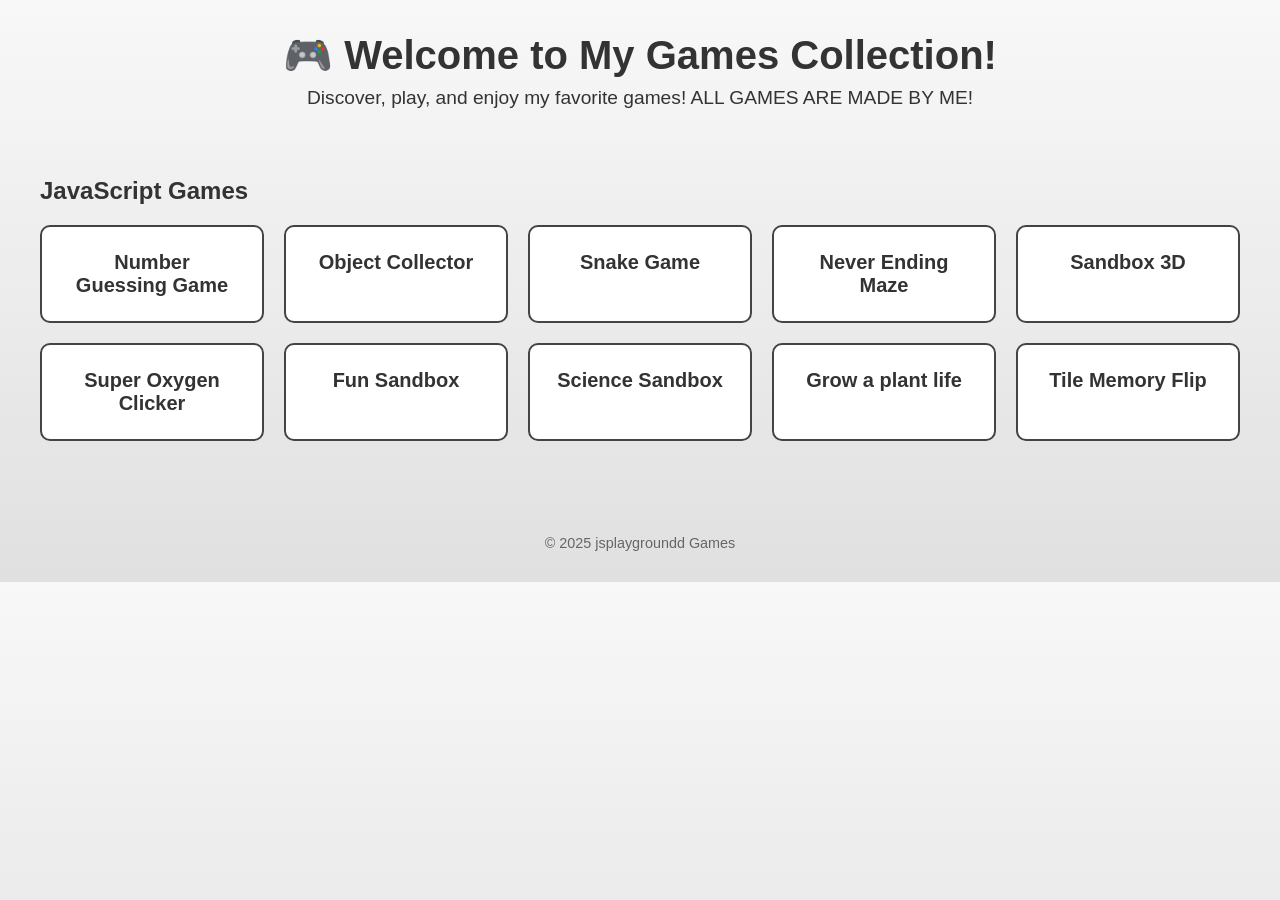
<file: index.html>
<!DOCTYPE html>
<html lang="en">
<head>
    <meta charset="UTF-8">
    <meta name="viewport" content="width=device-width, initial-scale=1.0">
    <title>jsplaygroundd</title>

    <!-- Link to your CSS -->
    <link rel="stylesheet" href="style.css">

    <!-- Favicon (PNG format) -->
    <link rel="icon" href="faviconicon.png" type="image/png">
</head>
<body>
    <header>
        <h1>🎮 Welcome to My Games Collection!</h1>
        <p>Discover, play, and enjoy my favorite games! ALL GAMES ARE MADE BY ME!</p>
    </header>

    <main class="game-list">
        <section>
            <h2>JavaScript Games</h2>
            <div class="games">
                <a href="js-games/game1.html" class="game-card">
                    <div class="game-title">Number Guessing Game</div>
                </a>
                <a href="js-games/game2.html" class="game-card">
                    <div class="game-title">Object Collector</div>
                </a>
                <a href="js-games/game3.html" class="game-card">
                    <div class="game-title">Snake Game</div>
                </a>
                <a href="js-games/game4.html" class="game-card">
                    <div class="game-title">Never Ending Maze</div>
                </a>
                <a href="js-games/game5.html" class="game-card">
                    <div class="game-title">Sandbox 3D</div>
                </a>
                <a href="js-games/game6.html" class="game-card">
                    <div class="game-title">Super Oxygen Clicker</div>
                </a>
                <a href="js-games/game7.html" class="game-card">
                    <div class="game-title">Fun Sandbox</div>
                </a>
                <a href="js-games/game8.html" class="game-card">
                    <div class="game-title">Science Sandbox</div>
                <a href="js-games/game9.html" class="game-card">
                    <div class="game-title">Grow a plant life</div>
                <a href="js-games/game10.html" class="game-card">
                    <div class="game-title">Tile Memory Flip</div>
                </a>
            </div>
        </section>
    </main>

    <footer>
        <p>&copy; 2025 jsplaygroundd Games</p>
    </footer>
</body>
</html>
</file>
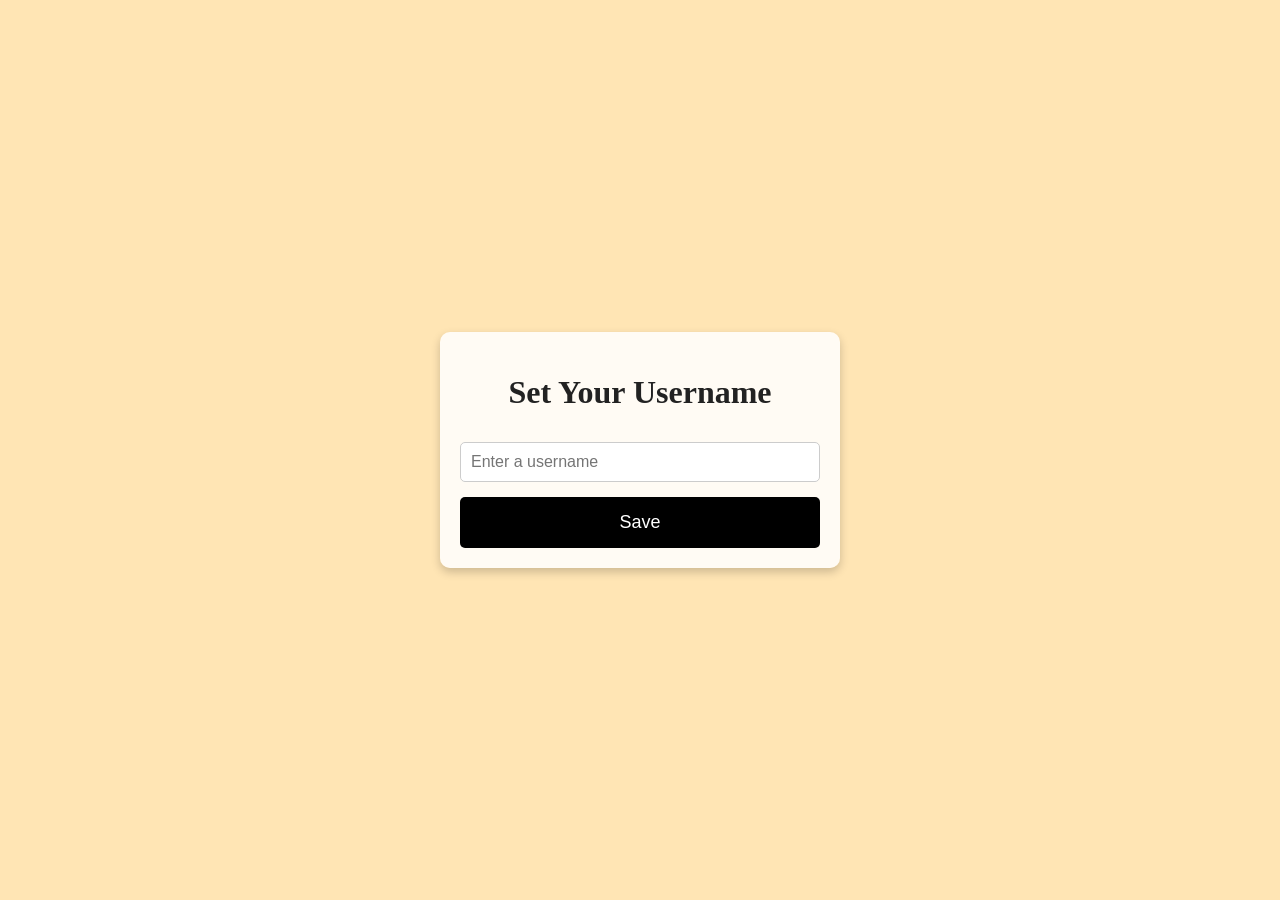
<file: js-games/Game1.html>
<!DOCTYPE html>
<html lang="en">
<head>
  <meta charset="UTF-8" />
  <meta name="viewport" content="width=device-width, initial-scale=1.0" />
  <title>Number Guessing Game</title>
  <style>
    body {
      font-family: "Times New Roman", sans-serif;
      display: flex;
      justify-content: center;
      align-items: center;
      height: 100vh;
      margin: 0;
      background-color: #ffe5b4;
      background-size: cover;
      background-position: center;
      transition: background-image 1s ease-in-out;
    }

    .game-container,
    .menu-container,
    .mode-container,
    .settings-container,
    .customize-container,
    .credits-container,
    .leaderboard-container,
    .username-container {
      background: rgba(255, 255, 255, 0.85);
      border-radius: 10px;
      padding: 20px;
      box-shadow: 0 4px 10px rgba(0, 0, 0, 0.2);
      text-align: center;
      width: 100%;
      max-width: 400px;
      box-sizing: border-box;
    }

    .button {
      background-color: #000;
      color: white;
      padding: 15px;
      margin-top: 15px;
      font-size: 18px;
      width: 100%;
      border-radius: 5px;
      cursor: pointer;
      border: none;
      transition: 0.3s;
    }

    .button:hover {
      background-color: #444;
    }

    .input {
      padding: 10px;
      font-size: 16px;
      width: 100%;
      margin-top: 10px;
      border-radius: 5px;
      border: 1px solid #ccc;
      box-sizing: border-box;
    }

    .message {
      font-size: 18px;
      margin-top: 10px;
      color: #333;
      font-weight: bold;
      transition: color 0.4s ease;
    }

    .attempts {
      margin-top: 15px;
      font-size: 14px;
      color: #555;
    }

    .hidden {
      display: none;
    }

    .leaderboard {
      text-align: left;
      margin-top: 15px;
    }

    .leaderboard h3 {
      text-align: center;
    }

    #colorPicker {
      padding: 10px;
      margin-top: 10px;
      background-color: #fff;
      border-radius: 5px;
      width: 100%;
      cursor: pointer;
    }

    h1 {
      color: #222;
    }

    @keyframes shake {
      0% { transform: translateX(0); }
      25% { transform: translateX(-5px); }
      50% { transform: translateX(5px); }
      75% { transform: translateX(-5px); }
      100% { transform: translateX(0); }
    }

    .shake {
      animation: shake 0.3s ease;
      border-color: red;
    }
  </style>
</head>
<body>

  <!-- USERNAME -->
  <div id="usernameContainer" class="username-container">
    <h1>Set Your Username</h1>
    <input id="usernameInput" class="input" type="text" placeholder="Enter a username" />
    <button id="saveUsername" class="button">Save</button>
  </div>

  <!-- MENU -->
  <div id="menuContainer" class="menu-container hidden">
    <h1>Welcome to Number Guessing Game</h1>
    <p id="welcomeUser"></p>
    <button id="startGame" class="button">Start Game</button>
    <button id="settingsButton" class="button">Settings</button>
  </div>

  <!-- MODE SELECTION -->
  <div id="modeContainer" class="mode-container hidden">
    <h1>Choose Difficulty</h1>
    <button id="easyMode" class="button">Easy (1–20)</button>
    <button id="normalMode" class="button">Normal (1–100)</button>
    <button id="hardMode" class="button">Hard (1–1,000)</button>
    <button id="impossibleMode" class="button">Impossible (1–10,000)</button>
    <button id="goBackFromMode" class="button">Go Back</button>
  </div>

  <!-- GAME -->
  <div id="gameContainer" class="game-container hidden">
    <h1>Number Guessing Game</h1>
    <p>Guess the number between <span id="range"></span>.</p>
    <input id="guessInput" type="number" class="input" placeholder="Enter your guess" />
    <button id="submitGuess" class="button">Submit Guess</button>
    <button id="resetGame" class="button hidden">Play Again</button>
    <div id="message" class="message"></div>
    <div id="attempts" class="attempts">Attempts: 0</div>
    <div id="leaderboard" class="leaderboard hidden"></div>
    <button id="goBackFromGame" class="button">Go Back to Menu</button>
  </div>

  <!-- SETTINGS -->
  <div id="settingsContainer" class="settings-container hidden">
    <h1>Settings</h1>
    <button id="customizeButton" class="button">Customize</button>
    <button id="creditsButton" class="button">Credits</button>
    <button id="goBackFromSettings" class="button">Go Back</button>
  </div>

  <!-- CUSTOMIZE -->
  <div id="customizeContainer" class="customize-container hidden">
    <h1>Customize Background</h1>
    <input type="color" id="colorPicker" value="#FFE5B4" />
    <button id="applyColor" class="button">Apply Color</button>
    <button id="goBackFromCustomize" class="button">Go Back</button>
  </div>

  <!-- CREDITS -->
  <div id="creditsContainer" class="credits-container hidden">
    <h1>Credits</h1>
    <p><strong>Created by:</strong> Jonathan</p>
    <p><strong>Version:</strong> 3.8 (Separate Leaderboards)</p>
    <button id="goBackFromCredits" class="button">Go Back</button>
  </div>

  <script>
    // ELEMENTS
    const usernameContainer = document.getElementById("usernameContainer");
    const usernameInput = document.getElementById("usernameInput");
    const saveUsernameButton = document.getElementById("saveUsername");
    const menuContainer = document.getElementById("menuContainer");
    const startGameButton = document.getElementById("startGame");
    const settingsButton = document.getElementById("settingsButton");
    const easyModeButton = document.getElementById("easyMode");
    const normalModeButton = document.getElementById("normalMode");
    const hardModeButton = document.getElementById("hardMode");
    const impossibleModeButton = document.getElementById("impossibleMode");
    const modeContainer = document.getElementById("modeContainer");
    const gameContainer = document.getElementById("gameContainer");
    const guessInput = document.getElementById("guessInput");
    const submitGuessButton = document.getElementById("submitGuess");
    const resetGameButton = document.getElementById("resetGame");
    const messageDiv = document.getElementById("message");
    const attemptsDiv = document.getElementById("attempts");
    const leaderboardDiv = document.getElementById("leaderboard");
    const rangeSpan = document.getElementById("range");
    const welcomeUser = document.getElementById("welcomeUser");

    // VARIABLES
    let username = localStorage.getItem("username");
    let secretNumber = 0;
    let attempts = 0;
    let gameOver = false;
    let debounce = false;
    let numberRange = { min: 1, max: 100 };

    // USERNAME SYSTEM
    if (username) {
      usernameContainer.classList.add("hidden");
      menuContainer.classList.remove("hidden");
      welcomeUser.textContent = `Welcome back, ${username}!`;
    }

    saveUsernameButton.addEventListener("click", () => {
      const name = usernameInput.value.trim();
      if (name.length < 3) {
        alert("Username must be at least 3 characters!");
        return;
      }
      username = name;
      localStorage.setItem("username", username);
      usernameContainer.classList.add("hidden");
      menuContainer.classList.remove("hidden");
      welcomeUser.textContent = `Welcome, ${username}!`;
    });

    function debounceGuess() {
      if (debounce) return true;
      debounce = true;
      setTimeout(() => (debounce = false), 400);
      return false;
    }

    function startGame() {
      secretNumber = Math.floor(Math.random() * (numberRange.max - numberRange.min + 1)) + numberRange.min;
      attempts = 0;
      gameOver = false;
      guessInput.value = "";
      guessInput.disabled = false;
      submitGuessButton.disabled = false;
      messageDiv.textContent = `Guess a number between ${numberRange.min} and ${numberRange.max}!`;
      messageDiv.style.color = "#333";
      attemptsDiv.textContent = `Attempts: ${attempts}`;
      leaderboardDiv.classList.add("hidden");
      resetGameButton.classList.add("hidden");
      gameContainer.classList.remove("hidden");
      modeContainer.classList.add("hidden");
    }

    function getHotness(guess) {
      const diff = Math.abs(secretNumber - guess);
      const rangeSize = numberRange.max - numberRange.min;
      const hotThreshold = rangeSize * 0.02;
      const warmThreshold = rangeSize * 0.1;
      const coldThreshold = rangeSize * 0.25;

      if (diff === 0) {
        messageDiv.style.color = "#28a745";
        return "🎉 You guessed it!";
      }
      if (diff <= hotThreshold / 2) {
        messageDiv.style.color = "#ff0000";
        return "🔥 Melting!";
      }
      if (diff <= hotThreshold) {
        messageDiv.style.color = "#ff4500";
        return "🔥 Hot!";
      }
      if (diff <= warmThreshold) {
        messageDiv.style.color = "#ffae42";
        return "🌡️ Warm!";
      }
      if (diff <= coldThreshold) {
        messageDiv.style.color = "#00bfff";
        return "❄️ Cold!";
      }
      messageDiv.style.color = "#1e90ff";
      return "🥶 Freezing!";
    }

    function handleGuess() {
      if (debounceGuess()) return;
      if (gameOver) return;

      const playerGuess = parseInt(guessInput.value);
      if (isNaN(playerGuess)) {
        messageDiv.textContent = "⚠️ Please enter a valid number!";
        messageDiv.style.color = "red";
        return;
      }

      if (playerGuess < numberRange.min || playerGuess > numberRange.max) {
        messageDiv.textContent = `🚫 Out of range! Enter between ${numberRange.min} and ${numberRange.max}.`;
        messageDiv.style.color = "red";
        guessInput.classList.add("shake");
        setTimeout(() => guessInput.classList.remove("shake"), 300);
        return;
      }

      attempts++;
      attemptsDiv.textContent = `Attempts: ${attempts}`;
      messageDiv.textContent = getHotness(playerGuess);

      if (playerGuess === secretNumber) {
        gameOver = true;
        endGame();
      }
    }

    function endGame() {
      guessInput.disabled = true;
      submitGuessButton.disabled = true;
      resetGameButton.classList.remove("hidden");
      saveScore();
      displayLeaderboard();
    }

    // ✅ SEPARATE LEADERBOARDS
    function saveScore() {
      const key = `leaderboard_${numberRange.max}`;
      let scores = JSON.parse(localStorage.getItem(key)) || [];
      scores.push({ name: username, attempts });
      scores.sort((a, b) => a.attempts - b.attempts);
      if (scores.length > 5) scores = scores.slice(0, 5);
      localStorage.setItem(key, JSON.stringify(scores));
    }

    function displayLeaderboard() {
      const key = `leaderboard_${numberRange.max}`;
      const scores = JSON.parse(localStorage.getItem(key)) || [];
      let modeName =
        numberRange.max === 20 ? "Easy" :
        numberRange.max === 100 ? "Normal" :
        numberRange.max === 1000 ? "Hard" :
        "Impossible";

      leaderboardDiv.innerHTML = `<h3>🏆 ${modeName} Leaderboard 🏆</h3>` +
        (scores.length
          ? scores.map((s, i) => `${i + 1}. ${s.name} — ${s.attempts} attempts`).join("<br>")
          : "<p>No scores yet!</p>");

      leaderboardDiv.classList.remove("hidden");
    }

    // BUTTON HANDLERS
    startGameButton.addEventListener("click", () => {
      menuContainer.classList.add("hidden");
      modeContainer.classList.remove("hidden");
    });

    easyModeButton.addEventListener("click", () => {
      numberRange = { min: 1, max: 20 };
      guessInput.min = 1;
      guessInput.max = 20;
      rangeSpan.textContent = "1–20";
      startGame();
    });

    normalModeButton.addEventListener("click", () => {
      numberRange = { min: 1, max: 100 };
      guessInput.min = 1;
      guessInput.max = 100;
      rangeSpan.textContent = "1–100";
      startGame();
    });

    hardModeButton.addEventListener("click", () => {
      numberRange = { min: 1, max: 1000 };
      guessInput.min = 1;
      guessInput.max = 1000;
      rangeSpan.textContent = "1–1,000";
      startGame();
    });

    impossibleModeButton.addEventListener("click", () => {
      numberRange = { min: 1, max: 10000 };
      guessInput.min = 1;
      guessInput.max = 10000;
      rangeSpan.textContent = "1–10,000";
      startGame();
    });

    submitGuessButton.addEventListener("click", handleGuess);
    guessInput.addEventListener("keypress", (e) => {
      if (e.key === "Enter") handleGuess();
    });
    resetGameButton.addEventListener("click", startGame);

    document.getElementById("goBackFromMode").addEventListener("click", () => {
      modeContainer.classList.add("hidden");
      menuContainer.classList.remove("hidden");
    });

    document.getElementById("goBackFromGame").addEventListener("click", () => {
      gameContainer.classList.add("hidden");
      menuContainer.classList.remove("hidden");
    });

    // SETTINGS
    settingsButton.addEventListener("click", () => {
      menuContainer.classList.add("hidden");
      document.getElementById("settingsContainer").classList.remove("hidden");
    });

    document.getElementById("goBackFromSettings").addEventListener("click", () => {
      document.getElementById("settingsContainer").classList.add("hidden");
      menuContainer.classList.remove("hidden");
    });

    // CUSTOMIZE
    document.getElementById("customizeButton").addEventListener("click", () => {
      document.getElementById("settingsContainer").classList.add("hidden");
      document.getElementById("customizeContainer").classList.remove("hidden");
    });

    document.getElementById("applyColor").addEventListener("click", () => {
      const color = document.getElementById("colorPicker").value;
      document.body.style.backgroundColor = color;
      localStorage.setItem("bgColor", color);
    });

    document.getElementById("goBackFromCustomize").addEventListener("click", () => {
      document.getElementById("customizeContainer").classList.add("hidden");
      document.getElementById("settingsContainer").classList.remove("hidden");
    });

    // CREDITS
    document.getElementById("creditsButton").addEventListener("click", () => {
      document.getElementById("settingsContainer").classList.add("hidden");
      document.getElementById("creditsContainer").classList.remove("hidden");
    });

    document.getElementById("goBackFromCredits").addEventListener("click", () => {
      document.getElementById("creditsContainer").classList.add("hidden");
      document.getElementById("settingsContainer").classList.remove("hidden");
    });

    // BACKGROUND
    const savedColor = localStorage.getItem("bgColor");
    if (savedColor) document.body.style.backgroundColor = savedColor;
  </script>
</body>
</html>
</file>
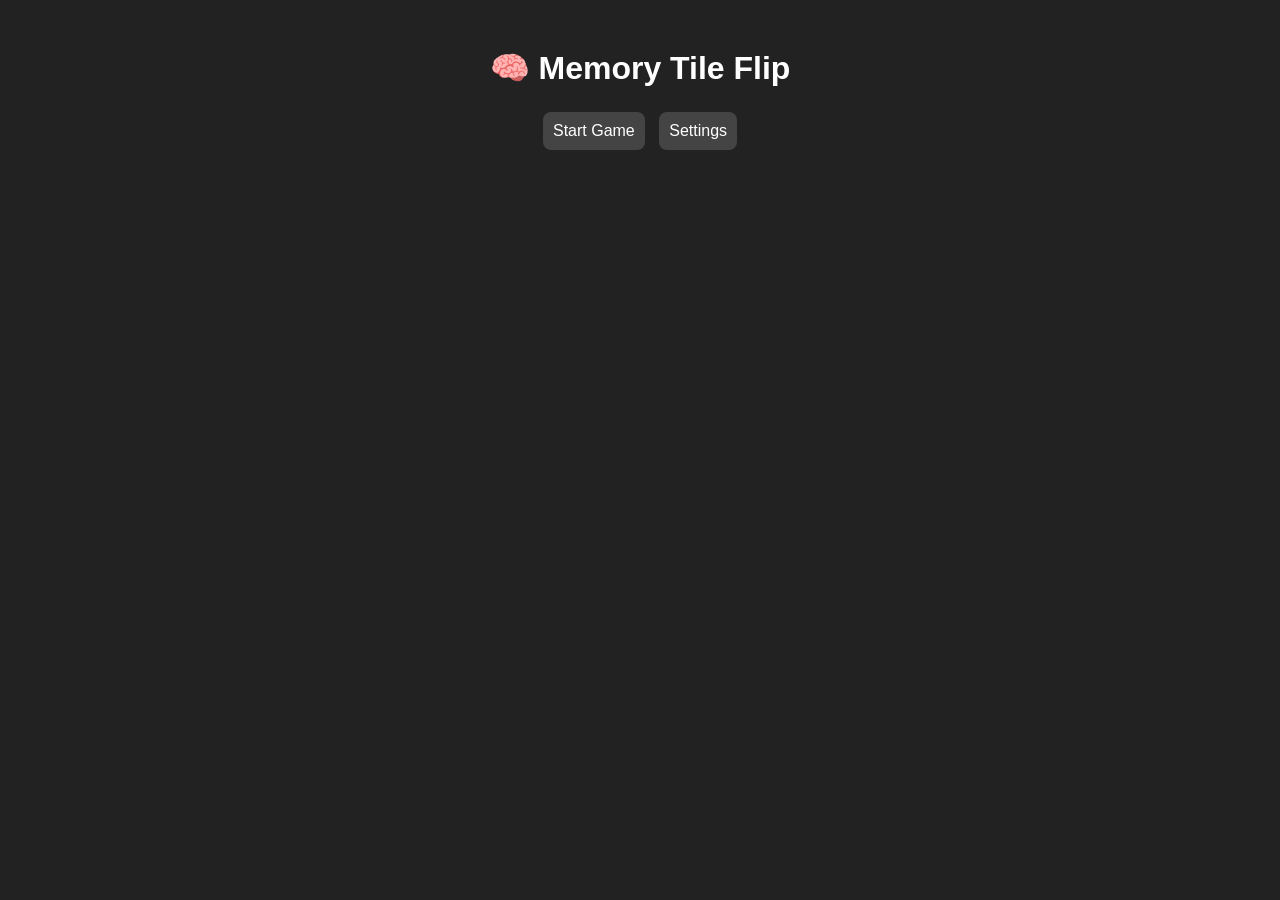
<file: js-games/Game10.html>
<!DOCTYPE html>
<html>
<head>
<title>Memory Tile Flip Game</title>
<meta name="viewport" content="width=device-width, initial-scale=1">
<style>
body {
    background:#222;
    color:white;
    font-family:Arial, sans-serif;
    text-align:center;
    padding:20px;
}
h1 { font-size:32px; margin-bottom:10px; }
#menu, #settings, #game { margin-top:20px; }
.btn {
    background:#444;
    padding:10px;
    margin:5px;
    border-radius:8px;
    cursor:pointer;
    display:inline-block;
}
.btn:hover { background:#555; }
#grid {
    display:grid;
    justify-content:center;
    gap:10px;
    margin-top:20px;
}
.tile {
    width:80px;
    height:80px;
    perspective:600px;
}
.tile-inner {
    width:100%;
    height:100%;
    background:#444;
    border-radius:10px;
    display:flex;
    align-items:center;
    justify-content:center;
    font-size:40px;
    transition: transform 0.6s;
    transform-style: preserve-3d;
    position: relative;
    cursor:pointer;
}
.tile.flipped .tile-inner { transform: rotateY(180deg); }
.tile-front, .tile-back {
    position:absolute;
    width:100%;
    height:100%;
    backface-visibility:hidden;
    display:flex;
    align-items:center;
    justify-content:center;
    border-radius:10px;
    font-size:40px;
}
.tile-front { background:#444; color:#fff; }
.tile-back { background:#0f0; color:#222; transform: rotateY(180deg); }
#stats { margin:15px 0; font-size:20px; }
select { padding:5px; margin:5px; border-radius:5px; }
</style>
</head>
<body>

<h1>🧠 Memory Tile Flip</h1>

<div id="menu">
    <div class="btn" id="startBtn">Start Game</div>
    <div class="btn" id="settingsBtn">Settings</div>
</div>

<div id="settings" style="display:none;">
    <h2>Settings</h2>
    <label>Emoji Theme:</label>
    <select id="themeSelect">
        <option value="fruits">Fruits 🍎🍌🍇🍉🍒🍍🥝🍑</option>
        <option value="animals">Animals 🐶🐱🐭🐹🐰🦊🐻🐼</option>
        <option value="sports">Sports ⚽🏀🏈🎾🎱🏓🏸🏐</option>
    </select>
    <br>
    <label>Difficulty:</label>
    <select id="difficultySelect">
        <option value="4">Easy 4x4</option>
        <option value="6">Medium 6x6</option>
        <option value="8">Hard 8x8</option>
    </select>
    <br>
    <div class="btn" id="backBtn">Back</div>
</div>

<div id="game" style="display:none;">
    <div id="stats">Moves: 0 | Matches: 0</div>
    <div id="grid"></div>
    <div class="btn" id="restart">Restart</div>
</div>

<script>
// ==================== SETTINGS DATA ====================
let theme = "fruits";
let difficulty = 4;
const themeMap = {
    fruits: ["🍎","🍌","🍇","🍒","🍉","🍍","🥝","🍑","🍋","🥭","🍐","🍏","🍊","🍓","🍈","🥥","🥑","🍅","🥔","🥕","🌽","🥬","🥦","🧄","🧅","🍄","🥜","🌰","🍞","🧈","🧀","🥚","🥓","🍗","🍖","🌭","🍔","🍟","🍕","🥪","🥙","🥗","🌮","🌯","🥫","🍿","🧂","🥤","🍹","🍸","🍷","🍺","🍻"],
    animals: ["🐶","🐱","🐭","🐹","🐰","🦊","🐻","🐼","🐨","🐯","🦁","🐮","🐷","🐸","🐵","🐔","🐧","🐦","🐤","🦆","🦉","🦇","🐺","🐗","🐴","🦄","🐝","🐛","🦋","🐌","🐞","🐜","🕷","🦂","🐢","🐍","🦎","🦖","🦕","🐙","🦑","🦀","🦞","🦐","🐠","🐟","🐡","🐬","🐳","🐋","🦈"],
    sports: ["⚽","🏀","🏈","🎾","🎱","🏓","🏸","🏐","🏉","🥏","🏑","🏒","🥅","⛳","🏹","🎣","🤿","🥊","🥋","🎽","🛹","🛷","⛸","🎿","🏂","🏋️‍♂️","🏋️‍♀️","🤼‍♂️","🤼‍♀️","🤸‍♂️","🤸‍♀️","⛹️‍♂️","⛹️‍♀️","🤾‍♂️","🤾‍♀️"]
};

// ==================== MENU NAV ====================
const startBtn=document.getElementById("startBtn");
const settingsBtn=document.getElementById("settingsBtn");
const backBtn=document.getElementById("backBtn");
const gameDiv=document.getElementById("game");
const menuDiv=document.getElementById("menu");
const settingsDiv=document.getElementById("settings");

startBtn.addEventListener("click",()=>{
    menuDiv.style.display="none";
    settingsDiv.style.display="none";
    gameDiv.style.display="block";
    initGame();
});
settingsBtn.addEventListener("click",()=>{
    menuDiv.style.display="none";
    settingsDiv.style.display="block";
});
backBtn.addEventListener("click",()=>{
    settingsDiv.style.display="none";
    menuDiv.style.display="block";
});

// ==================== SETTINGS SELECTORS ====================
const themeSelect=document.getElementById("themeSelect");
themeSelect.addEventListener("change",(e)=>{ theme=e.target.value; });
const difficultySelect=document.getElementById("difficultySelect");
difficultySelect.addEventListener("change",(e)=>{ difficulty=parseInt(e.target.value); });

// ==================== GAME DATA ====================
let tiles = [];
let firstTile = null;
let secondTile = null;
let lock = false;
let moves = 0;
let matches = 0;

// ==================== INIT GAME ====================
function initGame(){
    moves=0; matches=0;
    document.getElementById("stats").textContent=`Moves: 0 | Matches: 0`;
    const grid=document.getElementById("grid");
    grid.innerHTML="";
    grid.style.gridTemplateColumns=`repeat(${difficulty}, 80px)`;

    let totalPairs = (difficulty*difficulty)/2;
    let symbols=themeMap[theme].slice(0,totalPairs);
    tiles = shuffle([...symbols, ...symbols]);

    tiles.forEach(symbol=>{
        let tile=document.createElement("div");
        tile.className="tile";

        let inner=document.createElement("div");
        inner.className="tile-inner";

        let front=document.createElement("div");
        front.className="tile-front";
        front.textContent="❓";

        let back=document.createElement("div");
        back.className="tile-back";
        back.textContent=symbol;

        inner.appendChild(front);
        inner.appendChild(back);
        tile.appendChild(inner);
        tile.addEventListener("click",()=>flipTile(tile));
        grid.appendChild(tile);
    });
}

// ==================== SHUFFLE ====================
function shuffle(array){
    for(let i=array.length-1;i>0;i--){
        const j=Math.floor(Math.random()*(i+1));
        [array[i],array[j]]=[array[j],array[i]];
    }
    return array;
}

// ==================== FLIP TILE ====================
function flipTile(tile){
    if(lock || tile.classList.contains("flipped")) return;
    tile.classList.add("flipped");

    if(!firstTile){
        firstTile=tile;
    } else {
        secondTile=tile;
        moves++;
        document.getElementById("stats").textContent=`Moves: ${moves} | Matches: ${matches}`;
        let symbol1 = firstTile.querySelector(".tile-back").textContent;
        let symbol2 = secondTile.querySelector(".tile-back").textContent;
        if(symbol1===symbol2){
            matches++;
            firstTile=null;
            secondTile=null;
            document.getElementById("stats").textContent=`Moves: ${moves} | Matches: ${matches}`;
            if(matches===tiles.length/2){
                setTimeout(()=>alert(`🎉 You matched all tiles in ${moves} moves!`),200);
            }
        } else {
            lock=true;
            setTimeout(()=>{
                firstTile.classList.remove("flipped");
                secondTile.classList.remove("flipped");
                firstTile=null;
                secondTile=null;
                lock=false;
            },800);
        }
    }
}

// ==================== RESTART ====================
document.getElementById("restart").addEventListener("click",initGame);
</script>

</body>
</html>
</file>
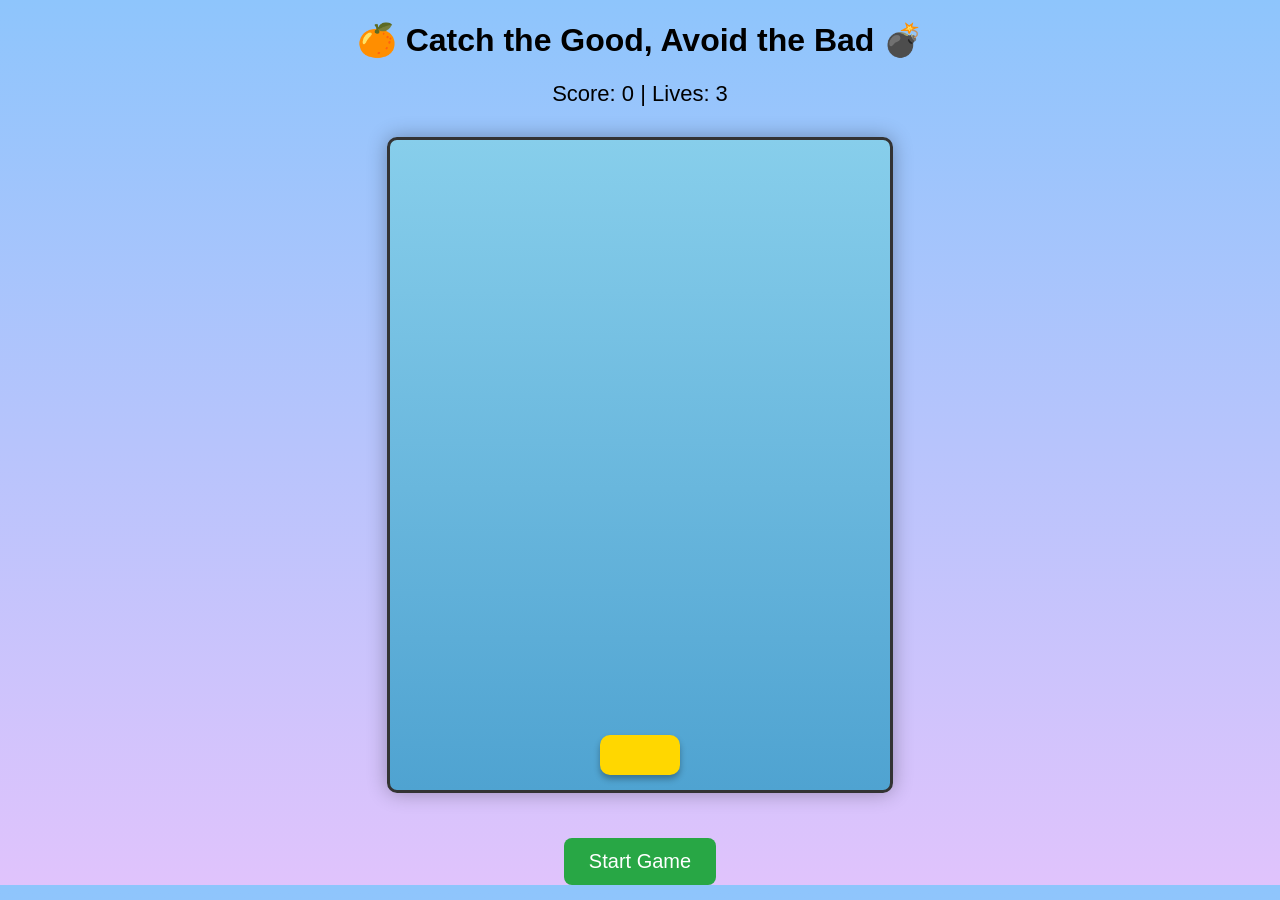
<file: js-games/Game2.html>
<!DOCTYPE html>
<html lang="en">
<head>
<meta charset="UTF-8" />
<meta name="viewport" content="width=device-width, initial-scale=1.0" />
<title>Catch Game Improved</title>

<style>
    body {
        font-family: Arial, sans-serif;
        text-align: center;
        background: linear-gradient(#8ec5fc, #e0c3fc);
        margin: 0;
        padding: 0;
        user-select: none;
    }

    #game-container {
        position: relative;
        margin: 30px auto;
        width: 500px;
        height: 650px;
        background: linear-gradient(#87CEEB, #4fa3d1);
        border: 3px solid #333;
        border-radius: 10px;
        overflow: hidden;
        box-shadow: 0 0 20px rgba(0,0,0,0.3);
    }

    #basket {
        position: absolute;
        bottom: 15px;
        width: 80px;
        height: 40px;
        background: gold;
        border-radius: 10px;
        box-shadow: 0 4px 6px rgba(0,0,0,0.3);
    }

    .falling-object {
        position: absolute;
        width: 45px;
        height: 45px;
        top: -60px;
        border-radius: 50%;
        background: orange;
        box-shadow: 0 4px 8px rgba(0,0,0,0.3);
    }

    .bad {
        background: black;
    }

    #hud {
        margin-top: 10px;
        font-size: 22px;
    }

    #start-btn {
        margin-top: 15px;
        padding: 12px 25px;
        background: #28a745;
        color: white;
        font-size: 20px;
        border: none;
        border-radius: 8px;
        cursor: pointer;
        transition: 0.2s;
    }
    #start-btn:hover {
        background: #218838;
    }

    #game-over {
        display: none;
        font-size: 28px;
        margin-top: 20px;
        color: #222;
    }
</style>
</head>
<body>

<h1>🍊 Catch the Good, Avoid the Bad 💣</h1>

<div id="hud">
    Score: <span id="score">0</span> |
    Lives: <span id="lives">3</span>
</div>

<div id="game-container">
    <div id="basket"></div>
</div>

<button id="start-btn">Start Game</button>

<div id="game-over"></div>

<script>
    const game = document.getElementById("game-container");
    const basket = document.getElementById("basket");
    const scoreText = document.getElementById("score");
    const livesText = document.getElementById("lives");
    const startBtn = document.getElementById("start-btn");
    const gameOverText = document.getElementById("game-over");

    let score = 0;
    let lives = 3;
    let basketX = 210;
    let speed = 3;
    let spawnRate = 1200;
    let gameRunning = false;

    let keys = { left: false, right: false };

    basket.style.left = basketX + "px";

    // ---------------- MOVEMENT ----------------
    document.addEventListener("keydown", e => {
        if (e.key === "ArrowLeft") keys.left = true;
        if (e.key === "ArrowRight") keys.right = true;
    });

    document.addEventListener("keyup", e => {
        if (e.key === "ArrowLeft") keys.left = false;
        if (e.key === "ArrowRight") keys.right = false;
    });

    // Touch controls (mobile support)
    game.addEventListener("touchstart", e => {
        const x = e.touches[0].clientX;
        keys.left = x < window.innerWidth / 2;
        keys.right = x > window.innerWidth / 2;
    });
    game.addEventListener("touchend", () => {
        keys.left = keys.right = false;
    });

    function moveBasket() {
        if (!gameRunning) return;
        if (keys.left) basketX -= speed * 2.5;
        if (keys.right) basketX += speed * 2.5;

        // prevent leaving screen
        basketX = Math.max(0, Math.min(game.offsetWidth - basket.offsetWidth, basketX));

        basket.style.left = basketX + "px";
        requestAnimationFrame(moveBasket);
    }

    // ---------------- FALLING OBJECTS ----------------
    function spawnObject() {
        if (!gameRunning) return;

        const obj = document.createElement("div");
        obj.classList.add("falling-object");

        const bad = Math.random() < 0.2;
        if (bad) obj.classList.add("bad");

        obj.style.left = Math.random() * (game.offsetWidth - 40) + "px";
        game.appendChild(obj);

        let y = -50;
        let fallSpeed = 2 + Math.random() * speed;

        function fall() {
            if (!gameRunning) {
                obj.remove();
                return;
            }

            y += fallSpeed;
            obj.style.top = y + "px";

            // Collision detection
            const basketRect = basket.getBoundingClientRect();
            const objRect = obj.getBoundingClientRect();

            if (
                objRect.bottom >= basketRect.top &&
                objRect.left < basketRect.right &&
                objRect.right > basketRect.left
            ) {
                if (bad) {
                    lives--;
                } else {
                    score += 10;
                }
                updateHUD();
                obj.remove();
                return;
            }

            // If falls off bottom
            if (y > game.offsetHeight) {
                if (!bad) lives--; // punish missing good objects
                updateHUD();
                obj.remove();
                return;
            }

            requestAnimationFrame(fall);
        }

        requestAnimationFrame(fall);

        // spawn again
        setTimeout(spawnObject, spawnRate);
    }

    // ---------------- HUD ----------------
    function updateHUD() {
        scoreText.textContent = score;
        livesText.textContent = lives;

        if (lives <= 0) endGame();
    }

    // ---------------- GAME CONTROL ----------------
    function startGame() {
        score = 0;
        lives = 3;
        speed = 3;
        spawnRate = 1200;
        updateHUD();
        gameRunning = true;
        gameOverText.style.display = "none";
        startBtn.style.display = "none";

        moveBasket();
        spawnObject();

        // Difficulty increasing
        const difficulty = setInterval(() => {
            if (!gameRunning) return clearInterval(difficulty);
            speed += 0.3;
            spawnRate = Math.max(400, spawnRate - 60);
        }, 3000);
    }

    function endGame() {
        gameRunning = false;
        gameOverText.style.display = "block";
        gameOverText.textContent = `GAME OVER! Final Score: ${score}`;
        startBtn.style.display = "inline-block";
    }

    startBtn.addEventListener("click", startGame);
</script>

</body>
</html>
</file>
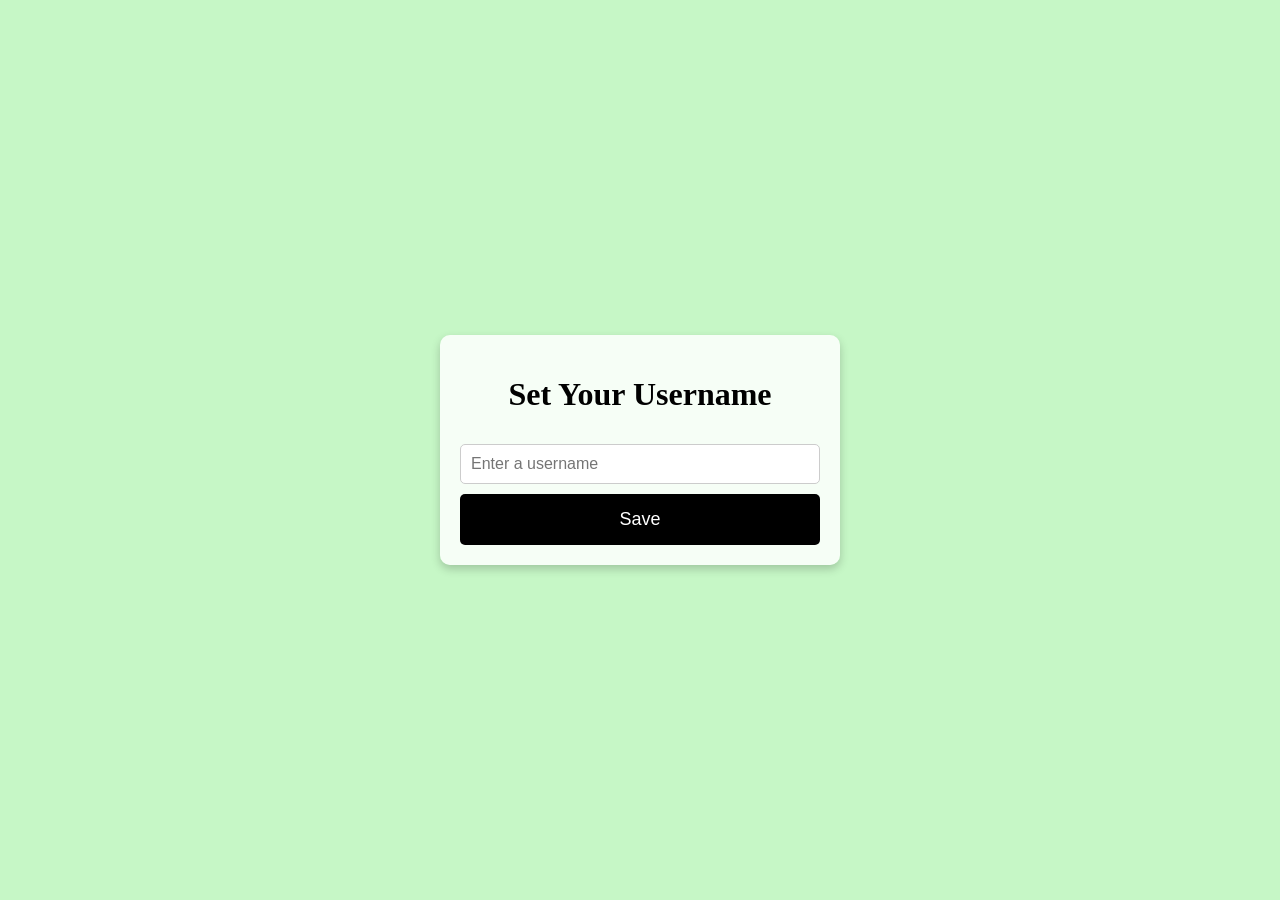
<file: js-games/Game3.html>
<!DOCTYPE html>
<html lang="en">
<head>
  <meta charset="UTF-8" />
  <meta name="viewport" content="width=device-width, initial-scale=1.0" />
  <title>🐍 Snake Game</title>
  <style>
    body {
      font-family: "Times New Roman", sans-serif;
      display: flex;
      justify-content: center;
      align-items: center;
      height: 100vh;
      margin: 0;
      background-color: #c6f7c6;
      transition: background-color 0.5s ease;
    }

    .container {
      background: rgba(255, 255, 255, 0.85);
      border-radius: 10px;
      padding: 20px;
      box-shadow: 0 4px 10px rgba(0, 0, 0, 0.2);
      text-align: center;
      width: 100%;
      max-width: 400px;
      box-sizing: border-box;
    }

    canvas {
      border-radius: 10px;
      margin-top: 10px;
      background-color: #9be79b;
      border: 2px solid #000;
      display: none;
      transition: background-color 0.5s ease;
    }

    .button {
      background-color: #000;
      color: white;
      padding: 15px;
      margin-top: 10px;
      font-size: 18px;
      width: 100%;
      border-radius: 5px;
      cursor: pointer;
      border: none;
      transition: 0.3s;
    }

    .button:hover { background-color: #444; }

    .input, select, input[type="color"] {
      padding: 10px;
      font-size: 16px;
      width: 100%;
      margin-top: 10px;
      border-radius: 5px;
      border: 1px solid #ccc;
      box-sizing: border-box;
    }

    .scoreboard {
      font-size: 18px;
      font-weight: bold;
      margin-top: 10px;
      display: flex;
      justify-content: space-between;
    }

    .hidden { display: none; }
  </style>
</head>
<body>

  <!-- USERNAME -->
  <div id="usernameContainer" class="container">
    <h1>Set Your Username</h1>
    <input id="usernameInput" class="input" type="text" placeholder="Enter a username" />
    <button id="saveUsername" class="button">Save</button>
  </div>

  <!-- MAIN MENU -->
  <div id="menuContainer" class="container hidden">
    <h1>🐍 Snake Game 🐍</h1>
    <p id="welcomeUser"></p>
    <p>High Score: <span id="menuHighScore">0</span></p>
    <button id="playButton" class="button">Play</button>
    <button id="settingsButton" class="button">Settings</button>
    <button id="creditsButton" class="button">Credits</button>
  </div>

  <!-- SETTINGS -->
  <div id="settingsContainer" class="container hidden">
    <h2>Settings</h2>

    <h3>Controls</h3>
    <button id="arrowKeysButton" class="button">Arrow Keys</button>
    <button id="wasdButton" class="button">W A S D</button>

    <hr>

    <h3>Customize Game</h3>
    <label>Snake Color:</label>
    <input type="color" id="snakeColorPicker" value="#008000">

    <label>Background Color:</label>
    <input type="color" id="colorPicker" value="#C6F7C6">

    <label>Fruit Type:</label>
    <select id="fruitTypeSelect">
      <option value="apple">🍎 Apple</option>
      <option value="grape">🍇 Grape</option>
      <option value="watermelon">🍉 Watermelon</option>
    </select>

    <label>Board Size:</label>
    <select id="boardSizeSelect">
      <option value="400">Large (400px)</option>
      <option value="300">Medium (300px)</option>
      <option value="200">Small (200px)</option>
    </select>

    <button id="applySettings" class="button">Apply Settings</button>
    <button id="goBackFromSettings" class="button">Go Back</button>
  </div>

  <!-- CREDITS -->
  <div id="creditsContainer" class="container hidden">
    <h1>Credits</h1>
    <p><strong>Created by:</strong> Jonathan</p>
    <button id="goBackFromCredits" class="button">Go Back</button>
  </div>

  <!-- GAME -->
  <div id="gameContainer" class="container hidden">
    <div class="scoreboard">
      <span>Score: <span id="scoreDisplay">0</span></span>
      <span>High Score: <span id="highScoreDisplay">0</span></span>
    </div>
    <canvas id="gameCanvas" width="400" height="400"></canvas>
  </div>

  <!-- GAME OVER -->
  <div id="gameOverContainer" class="container hidden">
    <h2>Game Over!</h2>
    <p>Score: <span id="finalScore"></span></p>
    <p>High Score: <span id="finalHighScore"></span></p>
    <button id="restartButton" class="button">Restart</button>
    <button id="goBackToMenu" class="button">Back to Menu</button>
  </div>

  <script>
    // === ELEMENTS ===
    const usernameContainer = document.getElementById("usernameContainer");
    const usernameInput = document.getElementById("usernameInput");
    const saveUsername = document.getElementById("saveUsername");
    const menuContainer = document.getElementById("menuContainer");
    const welcomeUser = document.getElementById("welcomeUser");
    const settingsContainer = document.getElementById("settingsContainer");
    const creditsContainer = document.getElementById("creditsContainer");
    const playButton = document.getElementById("playButton");
    const settingsButton = document.getElementById("settingsButton");
    const creditsButton = document.getElementById("creditsButton");
    const goBackFromSettings = document.getElementById("goBackFromSettings");
    const goBackFromCredits = document.getElementById("goBackFromCredits");
    const gameContainer = document.getElementById("gameContainer");
    const gameCanvas = document.getElementById("gameCanvas");
    const ctx = gameCanvas.getContext("2d");
    const gameOverContainer = document.getElementById("gameOverContainer");
    const finalScore = document.getElementById("finalScore");
    const finalHighScore = document.getElementById("finalHighScore");
    const restartButton = document.getElementById("restartButton");
    const goBackToMenu = document.getElementById("goBackToMenu");
    const scoreDisplay = document.getElementById("scoreDisplay");
    const highScoreDisplay = document.getElementById("highScoreDisplay");
    const menuHighScore = document.getElementById("menuHighScore");

    const arrowKeysButton = document.getElementById("arrowKeysButton");
    const wasdButton = document.getElementById("wasdButton");

    const colorPicker = document.getElementById("colorPicker");
    const snakeColorPicker = document.getElementById("snakeColorPicker");
    const fruitTypeSelect = document.getElementById("fruitTypeSelect");
    const boardSizeSelect = document.getElementById("boardSizeSelect");
    const applySettings = document.getElementById("applySettings");

    // === LOAD SETTINGS ===
    let controlMode = localStorage.getItem("controlMode") || "ARROWS";
    let bgColor = localStorage.getItem("snake_bgColor") || "#C6F7C6";
    let snakeColor = localStorage.getItem("snake_snakeColor") || "#008000";
    let fruitType = localStorage.getItem("snake_fruitType") || "apple";
    let boardSize = parseInt(localStorage.getItem("snake_boardSize")) || 400;
    let highScore = parseInt(localStorage.getItem("snake_highScore")) || 0;

    document.body.style.backgroundColor = bgColor;
    colorPicker.value = bgColor;
    snakeColorPicker.value = snakeColor;
    fruitTypeSelect.value = fruitType;
    boardSizeSelect.value = boardSize;
    gameCanvas.width = gameCanvas.height = boardSize;
    highScoreDisplay.textContent = highScore;
    menuHighScore.textContent = highScore;

    // === USERNAME ===
    let username = localStorage.getItem("snake_username");
    if (username) {
      usernameContainer.classList.add("hidden");
      menuContainer.classList.remove("hidden");
      welcomeUser.textContent = `Welcome back, ${username}!`;
    }

    saveUsername.addEventListener("click", () => {
      const name = usernameInput.value.trim();
      if (name.length < 3) return alert("Username must be at least 3 characters!");
      username = name;
      localStorage.setItem("snake_username", username);
      usernameContainer.classList.add("hidden");
      menuContainer.classList.remove("hidden");
      welcomeUser.textContent = `Welcome, ${username}!`;
    });

    // === GAME VARIABLES ===
    const tileSize = 20;
    let snake, direction, food, score, lastTime = 0;
    const speed = 100; // ms per move

    function initGame() {
      // Center spawn
      const center = Math.floor(boardSize / (2 * tileSize)) * tileSize;
      snake = [
        { x: center, y: center },
        { x: center - tileSize, y: center },
        { x: center - 2 * tileSize, y: center }
      ];
      direction = "RIGHT";
      score = 0;
      scoreDisplay.textContent = score;
      spawnFood();
      requestAnimationFrame(gameLoop);
    }

    function drawSnake() {
      snake.forEach((part, index) => {
        ctx.fillStyle = snakeColor;
        ctx.beginPath();
        ctx.roundRect(part.x, part.y, tileSize, tileSize, 5);
        ctx.fill();
        // Add eyes on head
        if (index === 0) {
          const eyeSize = 4;
          const offset = 5;
          ctx.fillStyle = "white";
          let leftEye, rightEye;
          if (direction === "RIGHT") {
            leftEye = { x: part.x + tileSize - offset - 2, y: part.y + 5 };
            rightEye = { x: part.x + tileSize - offset - 2, y: part.y + tileSize - 10 };
          } else if (direction === "LEFT") {
            leftEye = { x: part.x + offset, y: part.y + 5 };
            rightEye = { x: part.x + offset, y: part.y + tileSize - 10 };
          } else if (direction === "UP") {
            leftEye = { x: part.x + 5, y: part.y + offset };
            rightEye = { x: part.x + tileSize - 10, y: part.y + offset };
          } else if (direction === "DOWN") {
            leftEye = { x: part.x + 5, y: part.y + tileSize - offset - 2 };
            rightEye = { x: part.x + tileSize - 10, y: part.y + tileSize - offset - 2 };
          }
          [leftEye, rightEye].forEach(eye => {
            ctx.beginPath();
            ctx.arc(eye.x, eye.y, eyeSize, 0, Math.PI * 2);
            ctx.fill();
            ctx.fillStyle = "black";
            ctx.beginPath();
            ctx.arc(eye.x, eye.y, 1.5, 0, Math.PI * 2);
            ctx.fill();
            ctx.fillStyle = "white";
          });
        }
      });
    }

    function spawnFood() {
      const x = Math.floor(Math.random() * (boardSize / tileSize)) * tileSize;
      const y = Math.floor(Math.random() * (boardSize / tileSize)) * tileSize;
      food = { x, y };
    }

    function drawFood() {
      const emojiMap = { apple: "🍎", grape: "🍇", watermelon: "🍉" };
      ctx.font = `${tileSize}px Arial`;
      ctx.textAlign = "center";
      ctx.textBaseline = "middle";
      ctx.fillText(emojiMap[fruitType], food.x + tileSize / 2, food.y + tileSize / 2);
    }

    function moveSnake() {
      const head = { ...snake[0] };
      switch (direction) {
        case "UP": head.y -= tileSize; break;
        case "DOWN": head.y += tileSize; break;
        case "LEFT": head.x -= tileSize; break;
        case "RIGHT": head.x += tileSize; break;
      }
      snake.unshift(head);
      if (head.x === food.x && head.y === food.y) {
        score++;
        scoreDisplay.textContent = score;
        spawnFood();
      } else {
        snake.pop();
      }
    }

    function checkCollision() {
      const head = snake[0];
      if (
        head.x < 0 || head.x >= boardSize ||
        head.y < 0 || head.y >= boardSize ||
        snake.slice(1).some(p => p.x === head.x && p.y === head.y)
      ) {
        endGame();
        return true;
      }
      return false;
    }

    function endGame() {
      finalScore.textContent = score;
      if (score > highScore) {
        highScore = score;
        localStorage.setItem("snake_highScore", highScore);
      }
      finalHighScore.textContent = highScore;
      highScoreDisplay.textContent = highScore;
      menuHighScore.textContent = highScore;
      gameContainer.classList.add("hidden");
      gameOverContainer.classList.remove("hidden");
    }

    function gameLoop(timestamp) {
      if (!lastTime) lastTime = timestamp;
      const delta = timestamp - lastTime;
      if (delta > speed) {
        ctx.clearRect(0, 0, boardSize, boardSize);
        moveSnake();
        if (checkCollision()) return;
        drawSnake();
        drawFood();
        lastTime = timestamp;
      }
      requestAnimationFrame(gameLoop);
    }

    // === CONTROLS ===
    document.addEventListener("keydown", e => {
      const key = e.key.toLowerCase();
      if (controlMode === "ARROWS") {
        if (key === "arrowup" && direction !== "DOWN") direction = "UP";
        if (key === "arrowdown" && direction !== "UP") direction = "DOWN";
        if (key === "arrowleft" && direction !== "RIGHT") direction = "LEFT";
        if (key === "arrowright" && direction !== "LEFT") direction = "RIGHT";
      } else {
        if (key === "w" && direction !== "DOWN") direction = "UP";
        if (key === "s" && direction !== "UP") direction = "DOWN";
        if (key === "a" && direction !== "RIGHT") direction = "LEFT";
        if (key === "d" && direction !== "LEFT") direction = "RIGHT";
      }
    });

    // === BUTTONS ===
    playButton.addEventListener("click", () => {
      menuContainer.classList.add("hidden");
      gameOverContainer.classList.add("hidden");
      gameContainer.classList.remove("hidden");
      gameCanvas.style.display = "block";
      lastTime = 0;
      initGame();
    });

    restartButton.addEventListener("click", () => {
      gameOverContainer.classList.add("hidden");
      gameContainer.classList.remove("hidden");
      lastTime = 0;
      initGame();
    });

    goBackToMenu.addEventListener("click", () => {
      gameOverContainer.classList.add("hidden");
      menuContainer.classList.remove("hidden");
    });

    // === SETTINGS ===
    settingsButton.addEventListener("click", () => {
      menuContainer.classList.add("hidden");
      settingsContainer.classList.remove("hidden");
    });

    goBackFromSettings.addEventListener("click", () => {
      settingsContainer.classList.add("hidden");
      menuContainer.classList.remove("hidden");
    });

    arrowKeysButton.addEventListener("click", () => {
      controlMode = "ARROWS";
      localStorage.setItem("controlMode", "ARROWS");
      alert("Control Scheme: Arrow Keys ✅");
    });

    wasdButton.addEventListener("click", () => {
      controlMode = "WASD";
      localStorage.setItem("controlMode", "WASD");
      alert("Control Scheme: W A S D ✅");
    });

    applySettings.addEventListener("click", () => {
      bgColor = colorPicker.value;
      snakeColor = snakeColorPicker.value;
      fruitType = fruitTypeSelect.value;
      boardSize = parseInt(boardSizeSelect.value);

      document.body.style.backgroundColor = bgColor;
      gameCanvas.width = gameCanvas.height = boardSize;

      localStorage.setItem("snake_bgColor", bgColor);
      localStorage.setItem("snake_snakeColor", snakeColor);
      localStorage.setItem("snake_fruitType", fruitType);
      localStorage.setItem("snake_boardSize", boardSize);

      alert("✅ Settings applied!");
    });

    creditsButton.addEventListener("click", () => {
      menuContainer.classList.add("hidden");
      creditsContainer.classList.remove("hidden");
    });

    goBackFromCredits.addEventListener("click", () => {
      creditsContainer.classList.add("hidden");
      menuContainer.classList.remove("hidden");
    });
  </script>
</body>
</html>
</file>
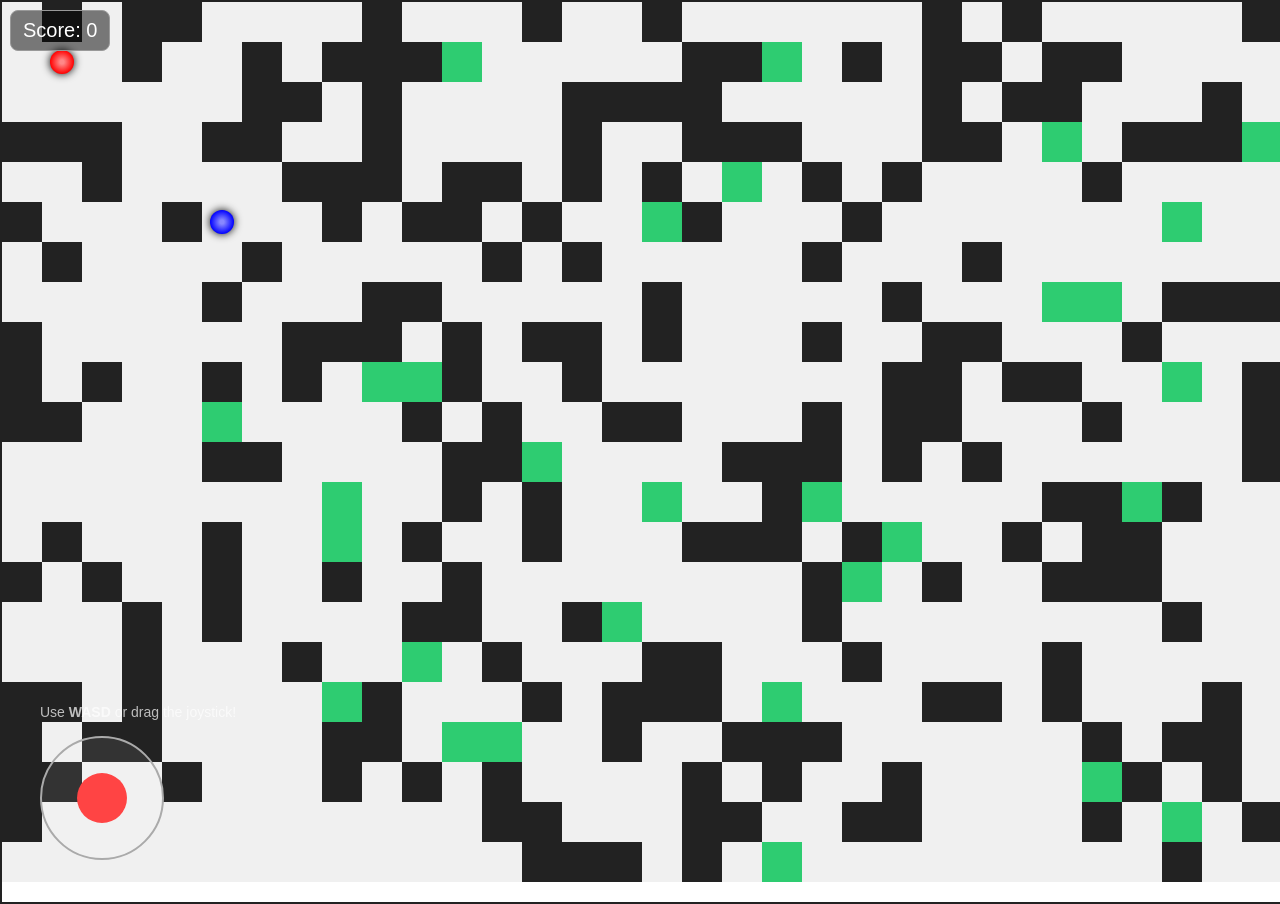
<file: js-games/Game4.html>
<!DOCTYPE html>
<html lang="en">
<head>
  <meta charset="UTF-8" />
  <meta name="viewport" content="width=device-width, initial-scale=1.0" />
  <title>Maze Random Monster Game</title>
  <style>
    body {
      margin: 0;
      overflow: hidden;
      background: linear-gradient(135deg, #1e1e2f, #2b2b3c);
      color: white;
      font-family: "Poppins", sans-serif;
    }

    #hud {
      position: absolute;
      top: 10px;
      left: 10px;
      font-size: 20px;
      background: rgba(0, 0, 0, 0.5);
      padding: 8px 12px;
      border-radius: 8px;
      border: 1px solid #999;
      user-select: none;
    }

    canvas {
      display: block;
      margin: 0;
      border: 2px solid #222;
      background-color: #fff;
      transition: background 0.5s;
    }

    #joystick {
      position: absolute;
      bottom: 40px;
      left: 40px;
      width: 120px;
      height: 120px;
      border-radius: 50%;
      border: 2px solid #aaa;
      background: rgba(255, 255, 255, 0.08);
      display: flex;
      justify-content: center;
      align-items: center;
      user-select: none;
      touch-action: none;
    }

    #stick {
      width: 50px;
      height: 50px;
      border-radius: 50%;
      background: #ff4444;
      pointer-events: none;
      position: relative;
    }

    #wasdHint {
      position: absolute;
      bottom: 180px;
      left: 40px;
      font-size: 14px;
      opacity: 0.7;
      user-select: none;
    }
  </style>
</head>
<body>
  <div id="hud">Score: <span id="score">0</span></div>
  <canvas id="gameCanvas"></canvas>

  <div id="joystick"><div id="stick"></div></div>
  <div id="wasdHint">Use <b>WASD</b> or drag the joystick!</div>

  <script>
    const canvas = document.getElementById("gameCanvas");
    const ctx = canvas.getContext("2d");
    const scoreDisplay = document.getElementById("score");
    const joystick = document.getElementById("joystick");
    const stick = document.getElementById("stick");

    let tileSize = 40;
    let mazeWidth, mazeHeight;
    let maze = [];
    let player = { x: 1, y: 1, px: 1, py: 1 };
    let score = 0;
    let transition = 0;
    let moving = false;

    let monster = { x: 5, y: 5, px: 5, py: 5, speed: 0.1 };

    function resizeCanvas() {
      canvas.width = window.innerWidth;
      canvas.height = window.innerHeight;
      mazeWidth = Math.floor(canvas.width / tileSize);
      mazeHeight = Math.floor(canvas.height / tileSize);
      maze = generateMaze();

      player.x = player.y = player.px = player.py = 1;
      monster.x = monster.y = monster.px = monster.py = Math.min(mazeWidth - 2, 5);
    }
    window.addEventListener("resize", resizeCanvas);

    function generateMaze() {
      const m = [];
      for (let y = 0; y < mazeHeight; y++) {
        const row = [];
        for (let x = 0; x < mazeWidth; x++) {
          let tile = Math.random() < 0.05 ? 2 : Math.random() < 0.7 ? 0 : 1;
          row.push(tile);
        }
        m.push(row);
      }
      m[1][1] = m[1][2] = m[2][1] = 0;

      // One real door
      const doorX = Math.floor(Math.random() * (mazeWidth - 2)) + 1;
      const doorY = Math.floor(Math.random() * (mazeHeight - 2)) + 1;
      m[doorY][doorX] = 2;

      return m;
    }

    function drawMaze() {
      for (let y = 0; y < mazeHeight; y++) {
        for (let x = 0; x < mazeWidth; x++) {
          const tile = maze[y][x];
          if (tile === 1) ctx.fillStyle = "#222";
          else if (tile === 2) ctx.fillStyle = "#2ecc71";
          else ctx.fillStyle = "#f0f0f0";
          ctx.fillRect(x * tileSize, y * tileSize, tileSize, tileSize);
        }
      }
    }

    function drawPlayer() {
      const centerX = player.px * tileSize + tileSize / 2;
      const centerY = player.py * tileSize + tileSize / 2;

      ctx.shadowColor = "black";
      ctx.shadowBlur = 8;

      const grad = ctx.createRadialGradient(centerX, centerY, 2, centerX, centerY, 12);
      grad.addColorStop(0, "#ff8888");
      grad.addColorStop(1, "#ff0000");

      ctx.beginPath();
      ctx.arc(centerX, centerY, 12, 0, Math.PI * 2);
      ctx.fillStyle = grad;
      ctx.fill();

      ctx.shadowBlur = 0;
    }

    function drawMonster() {
      const centerX = monster.px * tileSize + tileSize / 2;
      const centerY = monster.py * tileSize + tileSize / 2;

      ctx.shadowColor = "black";
      ctx.shadowBlur = 8;

      const grad = ctx.createRadialGradient(centerX, centerY, 2, centerX, centerY, 12);
      grad.addColorStop(0, "#8888ff");
      grad.addColorStop(1, "#0000ff");

      ctx.beginPath();
      ctx.arc(centerX, centerY, 12, 0, Math.PI * 2);
      ctx.fillStyle = grad;
      ctx.fill();

      ctx.shadowBlur = 0;
    }

    const keys = {};
    window.addEventListener("keydown", e => {
      if (["w","a","s","d","ArrowUp","ArrowDown","ArrowLeft","ArrowRight"].includes(e.key)) {
        e.preventDefault();
        keys[e.key.toLowerCase()] = true;
      }
    });
    window.addEventListener("keyup", e => keys[e.key.toLowerCase()] = false);

    function updatePlayer() {
      if (moving) return;
      let newX = player.x;
      let newY = player.y;

      if (keys["w"] || keys["arrowup"]) newY--;
      if (keys["s"] || keys["arrowdown"]) newY++;
      if (keys["a"] || keys["arrowleft"]) newX--;
      if (keys["d"] || keys["arrowright"]) newX++;

      if ((newX !== player.x || newY !== player.y) &&
          newX >= 0 && newY >= 0 &&
          newX < mazeWidth && newY < mazeHeight &&
          maze[newY][newX] !== 1) {

        moving = true;
        smoothMove(newX, newY);

        if (maze[newY][newX] === 2) {
          score++;
          scoreDisplay.textContent = score;
          transition = 1;
          setTimeout(() => {
            maze = generateMaze();
            player.x = player.y = player.px = player.py = 1;
            monster.x = monster.y = monster.px = monster.py = Math.min(mazeWidth - 2, 5);
            moving = false;
          }, 500);
        }
      }
    }

    function smoothMove(targetX, targetY) {
      const frames = 10;
      let frame = 0;
      const startX = player.x;
      const startY = player.y;
      const dx = targetX - startX;
      const dy = targetY - startY;

      const interval = setInterval(() => {
        frame++;
        player.px = startX + (dx * frame) / frames;
        player.py = startY + (dy * frame) / frames;

        if (frame >= frames) {
          clearInterval(interval);
          player.x = targetX;
          player.y = targetY;
          player.px = targetX;
          player.py = targetY;
          moving = false;
        }
      }, 16);
    }

    function updateMonster() {
      // Random movement
      const directions = [
        { dx: 1, dy: 0 },
        { dx: -1, dy: 0 },
        { dx: 0, dy: 1 },
        { dx: 0, dy: -1 }
      ];
      const dir = directions[Math.floor(Math.random() * directions.length)];
      const newX = monster.x + dir.dx;
      const newY = monster.y + dir.dy;

      if (newX >= 0 && newY >= 0 && newX < mazeWidth && newY < mazeHeight && maze[newY][newX] !== 1) {
        monster.x = newX;
        monster.y = newY;
      }

      monster.px += (monster.x - monster.px) * monster.speed;
      monster.py += (monster.y - monster.py) * monster.speed;

      // Collision with player
      if (Math.floor(monster.x) === player.x && Math.floor(monster.y) === player.y) {
        alert("Caught by the monster! Game over.");
        score = 0;
        scoreDisplay.textContent = score;
        maze = generateMaze();
        player.x = player.y = player.px = player.py = 1;
        monster.x = monster.y = monster.px = monster.py = Math.min(mazeWidth - 2, 5);
      }
    }

    // Joystick
    let dragging = false;
    joystick.addEventListener("mousedown", e => { dragging = true; handleJoystick(e); });
    joystick.addEventListener("mouseup", stopJoystick);
    joystick.addEventListener("mouseleave", stopJoystick);
    joystick.addEventListener("mousemove", e => dragging && handleJoystick(e));
    joystick.addEventListener("touchstart", e => { dragging = true; handleJoystick(e.touches[0]); });
    joystick.addEventListener("touchmove", e => handleJoystick(e.touches[0]));
    joystick.addEventListener("touchend", stopJoystick);

    function handleJoystick(e) {
      const rect = joystick.getBoundingClientRect();
      const dx = e.clientX - (rect.left + rect.width/2);
      const dy = e.clientY - (rect.top + rect.height/2);
      const dist = Math.min(Math.sqrt(dx*dx + dy*dy), 40);
      const angle = Math.atan2(dy, dx);

      stick.style.transform = `translate(${dist*Math.cos(angle)}px, ${dist*Math.sin(angle)}px)`;

      keys["w"] = dy < -20;
      keys["s"] = dy > 20;
      keys["a"] = dx < -20;
      keys["d"] = dx > 20;
    }

    function stopJoystick() {
      dragging = false;
      stick.style.transform = "translate(0,0)";
      keys["w"] = keys["a"] = keys["s"] = keys["d"] = false;
    }

    function gameLoop() {
      ctx.clearRect(0,0,canvas.width,canvas.height);
      drawMaze();
      drawPlayer();
      drawMonster();

      updatePlayer();
      updateMonster();

      if (transition > 0) {
        ctx.fillStyle = `rgba(0,0,0,${transition})`;
        ctx.fillRect(0,0,canvas.width,canvas.height);
        transition -= 0.05;
      }

      requestAnimationFrame(gameLoop);
    }

    resizeCanvas();
    gameLoop();
  </script>
</body>
</html>
</file>
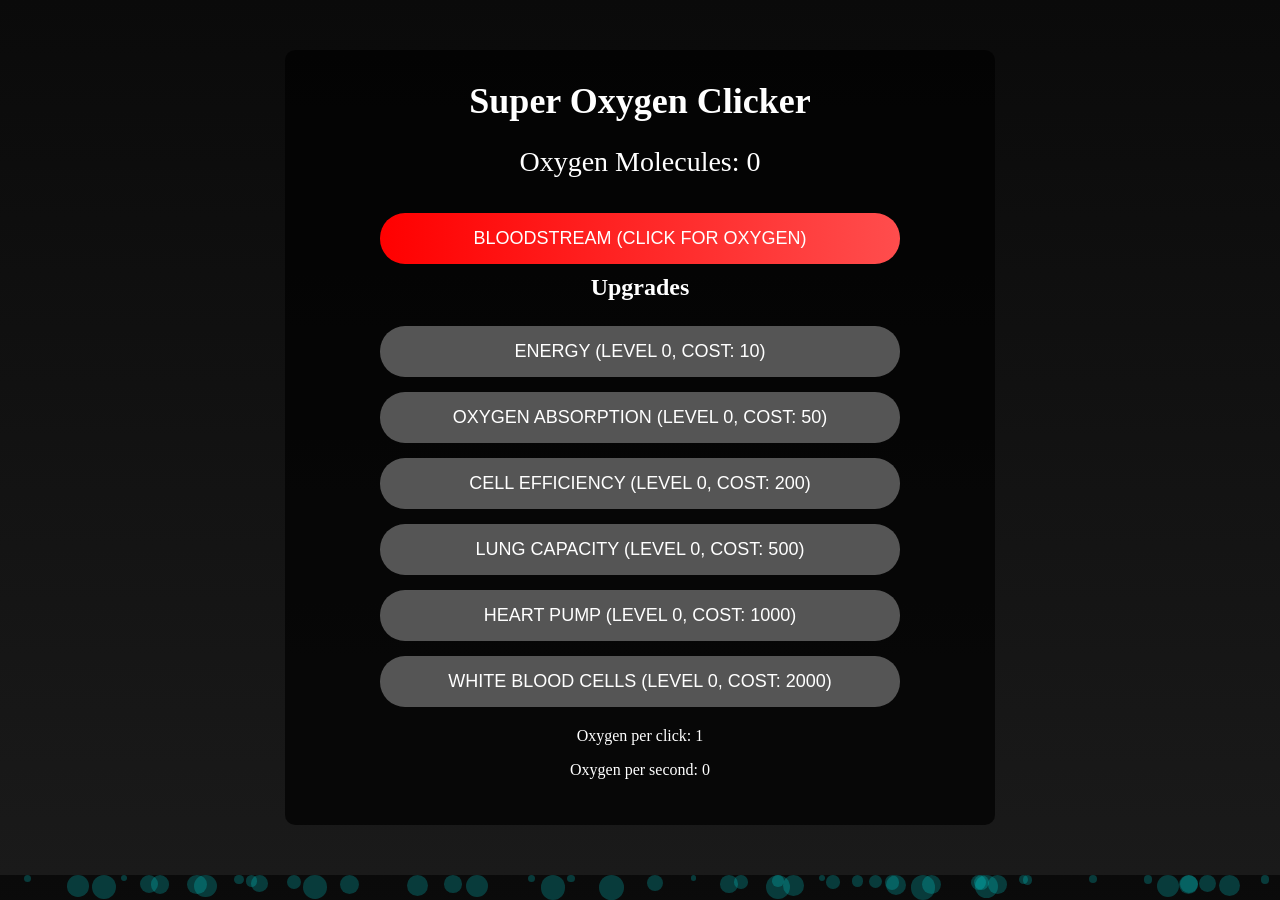
<file: js-games/Game6.html>
<!DOCTYPE html>
<html lang="en">
<head>
<meta charset="UTF-8">
<meta name="viewport" content="width=device-width, initial-scale=1.0">
<title>Super Oxygen Clicker + Boss Fight</title>
<style>
    body {
        font-family: 'Times New Roman', sans-serif;
        color: #fff;
        text-align: center;
        margin: 0;
        background: linear-gradient(to bottom, #0a0a0a, #1a1a1a);
        overflow: hidden;
    }

    /* Floating cells background */
    .cell {
        position: absolute;
        border-radius: 50%;
        background: rgba(0, 255, 255, 0.2);
        pointer-events: none;
        animation: floatCell linear infinite;
    }
    @keyframes floatCell {
        0% { transform: translateY(100vh) scale(0.5);}
        100% { transform: translateY(-50px) scale(1);}
    }

    #game-container {
        background-color: rgba(0, 0, 0, 0.7);
        padding: 30px;
        border-radius: 10px;
        width: 80%;
        max-width: 650px;
        margin: 50px auto;
        position: relative;
        z-index: 2;
    }
    #oxygen-count {
        font-size: 28px;
        margin-bottom: 20px;
        position: relative;
    }
    .button {
        background: linear-gradient(to right, #ff0000, #ff4d4d);
        color: white;
        padding: 15px 30px;
        border: none;
        font-size: 18px;
        border-radius: 25px;
        cursor: pointer;
        width: 80%;
        margin-top: 15px;
        text-transform: uppercase;
        transition: 0.2s;
    }
    .button:hover:not(:disabled) {
        transform: scale(1.05);
    }
    .button:disabled {
        background: #555;
        cursor: not-allowed;
    }
    .button-upgrade {
        background: linear-gradient(to right, #ff8000, #ffcc00);
    }
    #info { font-size: 18px; margin-top: 20px; }
    h1 { font-size: 36px; margin-top: 0; }
    h3 { font-size: 24px; margin: 10px 0; }
    p { font-size: 16px; }

    .float-text {
        position: absolute;
        color: #0ff;
        font-weight: bold;
        pointer-events: none;
        animation: floatUp 1s ease-out forwards;
    }
    @keyframes floatUp {
        0% {opacity:1; transform: translateY(0);}
        100% {opacity:0; transform: translateY(-50px);}
    }

    /* Boss bar */
    #boss-container {
        display: none;
        margin-top: 20px;
        background: #222;
        border-radius: 10px;
        position: relative;
        height: 30px;
        width: 80%;
        margin-left: auto;
        margin-right: auto;
        overflow: hidden;
    }
    #boss-bar {
        background: #ff5555;
        height: 100%;
        width: 100%;
        transition: width 0.2s;
    }
</style>
</head>
<body>

<div id="game-container">
    <h1>Super Oxygen Clicker</h1>
    <div id="oxygen-count">Oxygen Molecules: 0</div>
    <button id="click-button" class="button">Bloodstream (Click for Oxygen)</button>
    
    <div class="upgrade">
        <h3>Upgrades</h3>
        <button id="upgrade1" class="button button-upgrade" disabled>Energy (Cost: 10)</button>
        <button id="upgrade2" class="button button-upgrade" disabled>Oxygen Absorption (Cost: 50)</button>
        <button id="upgrade3" class="button button-upgrade" disabled>Cell Efficiency (Cost: 200)</button>
        <button id="upgrade4" class="button button-upgrade" disabled>Lung Capacity (Cost: 500)</button>
        <button id="upgrade5" class="button button-upgrade" disabled>Heart Pump (Cost: 1000)</button>
        <button id="upgrade6" class="button button-upgrade" disabled>White Blood Cells (Cost: 2000)</button>
    </div>

    <div id="info">
        <p>Oxygen per click: <span id="oxygen-per-click">1</span></p>
        <p>Oxygen per second: <span id="oxygen-per-second">0</span></p>
    </div>

    <div id="boss-container">
        <div id="boss-bar"></div>
    </div>
</div>

<script>
let oxygenCount = 0;
let oxygenPerClick = 1;
let oxygenPerSecond = 0;

let upgrade1Level = 0, upgrade2Level = 0, upgrade3Level = 0, upgrade4Level=0, upgrade5Level=0, upgrade6Level=0;
let upgrade1Cost = 10, upgrade2Cost = 50, upgrade3Cost = 200, upgrade4Cost=500, upgrade5Cost=1000, upgrade6Cost=2000;

const oxygenCountDisplay = document.getElementById('oxygen-count');
const oxygenPerClickDisplay = document.getElementById('oxygen-per-click');
const oxygenPerSecondDisplay = document.getElementById('oxygen-per-second');
const clickButton = document.getElementById('click-button');
const upgradeButtons = [
    document.getElementById('upgrade1'),
    document.getElementById('upgrade2'),
    document.getElementById('upgrade3'),
    document.getElementById('upgrade4'),
    document.getElementById('upgrade5'),
    document.getElementById('upgrade6')
];

const bossContainer = document.getElementById('boss-container');
const bossBar = document.getElementById('boss-bar');

let bossActive = false;
let bossHP = 0;
let bossMaxHP = 0;

// Floating text effect
function floatText(text, x, y) {
    const span = document.createElement('span');
    span.textContent = text;
    span.className = 'float-text';
    span.style.left = x + 'px';
    span.style.top = y + 'px';
    document.getElementById('game-container').appendChild(span);
    setTimeout(() => span.remove(), 1000);
}

// Gain oxygen
function gainOxygen(amount) {
    oxygenCount += amount;
    const rect = clickButton.getBoundingClientRect();
    floatText('+'+amount, Math.random()*rect.width, rect.top-rect.height/2);
    updateGame();
}

// Update game state
function updateGame() {
    oxygenCountDisplay.textContent = `Oxygen Molecules: ${oxygenCount}`;
    oxygenPerClickDisplay.textContent = oxygenPerClick;
    oxygenPerSecondDisplay.textContent = oxygenPerSecond;

    const costs = [upgrade1Cost, upgrade2Cost, upgrade3Cost, upgrade4Cost, upgrade5Cost, upgrade6Cost];
    const levels = [upgrade1Level, upgrade2Level, upgrade3Level, upgrade4Level, upgrade5Level, upgrade6Level];
    const names = ["Energy","Oxygen Absorption","Cell Efficiency","Lung Capacity","Heart Pump","White Blood Cells"];

    for(let i=0;i<6;i++){
        upgradeButtons[i].disabled = oxygenCount < costs[i];
        upgradeButtons[i].textContent = `${names[i]} (Level ${levels[i]}, Cost: ${costs[i]})`;
    }

    if(bossActive){
        bossBar.style.width = (bossHP/bossMaxHP*100)+'%';
        if(bossHP <= 0){
            bossActive = false;
            bossContainer.style.display = 'none';
            gainOxygen(100 + Math.floor(Math.random()*100)); // reward
        }
    }

    localStorage.setItem('oxygenGame', JSON.stringify({
        oxygenCount, oxygenPerClick, oxygenPerSecond,
        upgrade1Level, upgrade2Level, upgrade3Level, upgrade4Level, upgrade5Level, upgrade6Level,
        upgrade1Cost, upgrade2Cost, upgrade3Cost, upgrade4Cost, upgrade5Cost, upgrade6Cost
    }));
}

// Load saved game
function loadGame(){
    const saved = JSON.parse(localStorage.getItem('oxygenGame'));
    if(saved){
        Object.assign(window, saved);
        updateGame();
    }
}

// Event listeners
clickButton.addEventListener('click', () => {
    gainOxygen(oxygenPerClick);
    if(bossActive){
        bossHP -= oxygenPerClick;
        updateGame();
    }
});

const upgradeEffects = [
    ()=>{oxygenPerClick+=1; upgrade1Level++; upgrade1Cost=Math.floor(upgrade1Cost*1.5);},
    ()=>{oxygenPerClick+=2; upgrade2Level++; upgrade2Cost=Math.floor(upgrade2Cost*1.6);},
    ()=>{oxygenPerSecond+=1; upgrade3Level++; upgrade3Cost=Math.floor(upgrade3Cost*1.7);},
    ()=>{oxygenPerClick+=5; upgrade4Level++; upgrade4Cost=Math.floor(upgrade4Cost*2);},
    ()=>{oxygenPerSecond+=5; upgrade5Level++; upgrade5Cost=Math.floor(upgrade5Cost*2.2);},
    ()=>{ /* White Blood Cells auto-damage boss */ upgrade6Level++; upgrade6Cost=Math.floor(upgrade6Cost*2.5);}
];

upgradeButtons.forEach((btn,i)=>{
    btn.addEventListener('click', ()=>{
        const costs = [upgrade1Cost, upgrade2Cost, upgrade3Cost, upgrade4Cost, upgrade5Cost, upgrade6Cost];
        if(oxygenCount >= costs[i]){
            oxygenCount -= costs[i];
            upgradeEffects[i]();
            updateGame();
        }
    });
});

// Passive oxygen gain
setInterval(()=>{
    let bonus = oxygenPerSecond;
    if(bossActive && upgrade6Level>0){
        bossHP -= upgrade6Level; // auto damage
        if(bossHP < 0) bossHP = 0;
    }
    if(bonus>0) gainOxygen(bonus);
},1000);

// Spacebar click
let spacePressed = false;
document.addEventListener('keydown', e => { if(e.key === ' ' && !spacePressed){ gainOxygen(oxygenPerClick); spacePressed=true; } });
document.addEventListener('keyup', e=>{ if(e.key===' ') spacePressed=false; });

// Random boss spawn
function spawnBoss(){
    if(bossActive) return;
    bossActive = true;
    bossMaxHP = 50 + Math.floor(Math.random()*50);
    bossHP = bossMaxHP;
    bossContainer.style.display = 'block';
    setTimeout(()=>{
        if(bossActive){
            bossActive=false;
            bossContainer.style.display='none';
            oxygenCount = Math.max(0, oxygenCount - 50); // penalty
            updateGame();
        }
    },30000); // 30 sec timer
}

setInterval(spawnBoss, 60000); // every 60 sec

// Floating cells background
function createCells(){
    for(let i=0;i<50;i++){
        const div=document.createElement('div');
        div.className='cell';
        const size=Math.random()*20+5;
        div.style.width=size+'px';
        div.style.height=size+'px';
        div.style.left=Math.random()*window.innerWidth+'px';
        div.style.animationDuration=(Math.random()*10+5)+'s';
        document.body.appendChild(div);
    }
}
createCells();

loadGame();
updateGame();
</script>
</body>
</html>
</file>
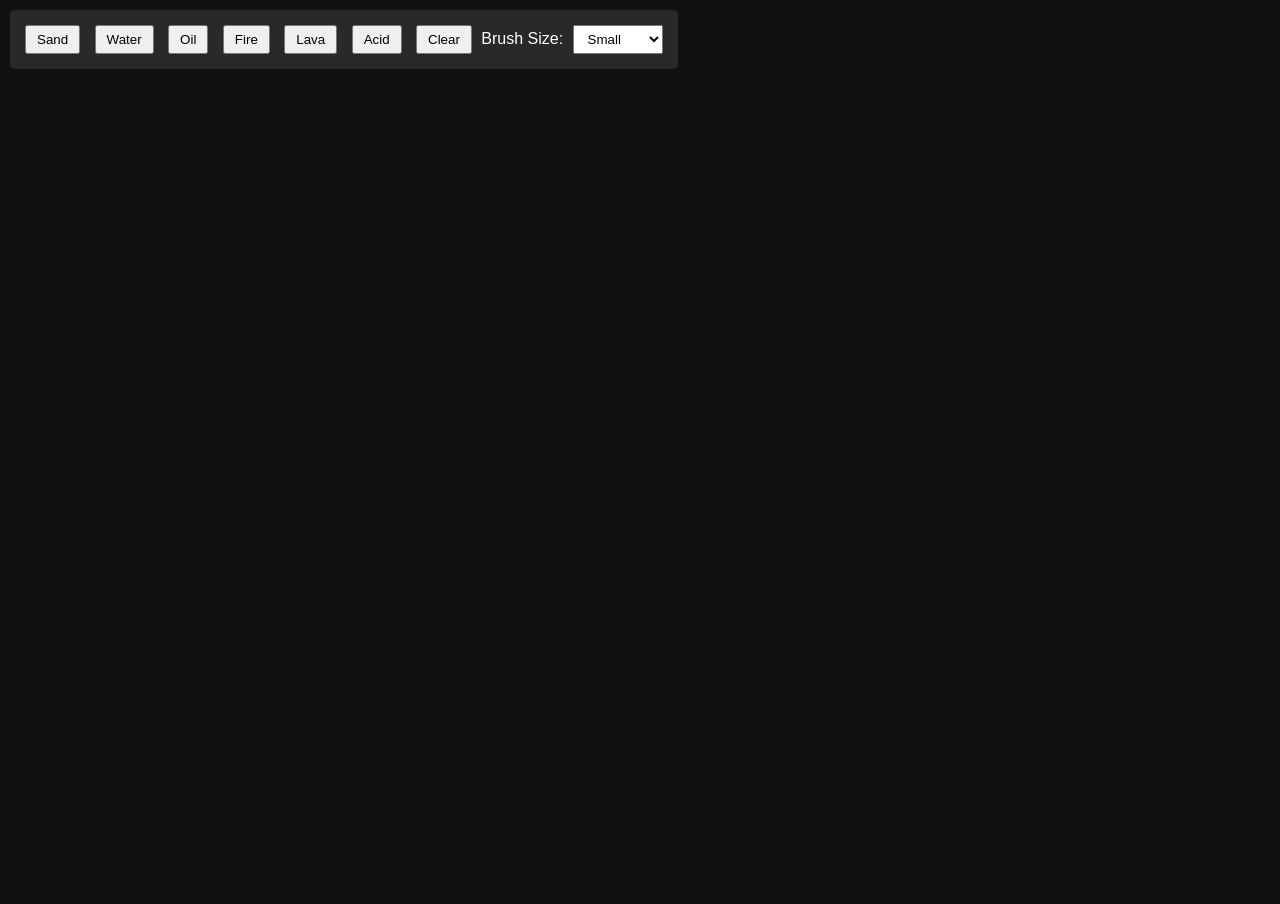
<file: js-games/Game8.html>
<!DOCTYPE html>
<html lang="en">
<head>
<meta charset="UTF-8">
<meta name="viewport" content="width=device-width, initial-scale=1.0">
<title>Ultimate Stackable Science Sandbox</title>
<style>
  body { margin: 0; overflow: hidden; background: #111; }
  #toolbox {
    position: absolute; top: 10px; left: 10px;
    background: rgba(255,255,255,0.1); padding: 10px; border-radius: 5px;
    z-index: 10;
    color: #fff;
    font-family: sans-serif;
  }
  button, select { margin: 5px; padding: 5px 10px; }
</style>
</head>
<body>

<div id="toolbox">
  <button onclick="currentElement='sand'">Sand</button>
  <button onclick="currentElement='water'">Water</button>
  <button onclick="currentElement='oil'">Oil</button>
  <button onclick="currentElement='fire'">Fire</button>
  <button onclick="currentElement='lava'">Lava</button>
  <button onclick="currentElement='acid'">Acid</button>
  <button onclick="clearCanvas()">Clear</button>
  <label>Brush Size:</label>
  <select id="brushSize" onchange="changeBrushSize(this.value)">
    <option value="1">Small</option>
    <option value="3">Medium</option>
    <option value="5">Large</option>
  </select>
</div>

<canvas id="sandbox"></canvas>

<script>
const canvas = document.getElementById('sandbox');
const ctx = canvas.getContext('2d');
canvas.width = window.innerWidth;
canvas.height = window.innerHeight;

let gridSize = 4; // each cell is 4x4 pixels
let cols = Math.floor(canvas.width / gridSize);
let rows = Math.floor(canvas.height / gridSize);
let grid = [];

// Initialize empty grid
for(let y=0; y<rows; y++){
  grid[y] = [];
  for(let x=0; x<cols; x++){
    grid[y][x] = null;
  }
}

let currentElement = 'sand';
let brushSize = 1;

// Particle colors
const colors = {
  sand: '#daa520',
  water: '#00f',
  oil: '#000',
  fire: '#f50',
  lava: '#ff3300',
  acid: '#0f0',
  smoke: '#888'
};

// Place particle
function placeParticle(x, y, type){
  if(x<0||x>=cols||y<0||y>=rows) return;
  grid[y][x] = {type: type, reacted: false};
}

// Mouse painting
canvas.addEventListener('mousemove', e=>{
  if(e.buttons===1){
    let gx = Math.floor(e.clientX / gridSize);
    let gy = Math.floor(e.clientY / gridSize);
    for(let dx=-brushSize+1; dx<brushSize; dx++){
      for(let dy=-brushSize+1; dy<brushSize; dy++){
        placeParticle(gx+dx, gy+dy, currentElement);
      }
    }
  }
});

// Clear grid
function clearCanvas(){
  for(let y=0;y<rows;y++){
    for(let x=0;x<cols;x++){
      grid[y][x]=null;
    }
  }
}

// Change brush size
function changeBrushSize(size){ brushSize = parseInt(size); }

// Main update loop
function update(){
  // Start from bottom to top for stacking
  for(let y=rows-2; y>=0; y--){
    for(let x=0; x<cols; x++){
      let p = grid[y][x];
      if(!p) continue;

      // Gravity & stacking
      let below = grid[y+1][x];
      if(!below){
        grid[y+1][x] = p;
        grid[y][x] = null;
      } else if(p.type==='water' || p.type==='oil' || p.type==='lava'){
        // Flow sideways if blocked
        let moved=false;
        if(x>0 && !grid[y+1][x-1]) { grid[y+1][x-1]=p; grid[y][x]=null; moved=true;}
        else if(x<cols-1 && !grid[y+1][x+1]) { grid[y+1][x+1]=p; grid[y][x]=null; moved=true;}
        if(moved) continue;
      }

      // Check reactions
      let neighbors = [
        grid[y+1]?.[x], grid[y-1]?.[x], grid[y]?.[x+1], grid[y]?.[x-1]
      ];
      for(let n of neighbors){
        if(!n||p.reacted||n.reacted) continue;

        // Fire + Oil -> Explosion
        if((p.type==='fire' && n.type==='oil')||(p.type==='oil' && n.type==='fire')){
          triggerExplosion(x, y, 6);
          p.reacted=true; n.reacted=true;
        }

        // Acid + Oil -> Explosion
        if((p.type==='acid' && n.type==='oil')||(p.type==='oil' && n.type==='acid')){
          triggerExplosion(x, y, 8);
          p.reacted=true; n.reacted=true;
        }

        // Water + Fire -> Smoke
        if((p.type==='water' && n.type==='fire')||(p.type==='fire' && n.type==='water')){
          p.type='smoke';
          n.type='smoke';
        }

        // Lava + Water -> Smoke
        if((p.type==='lava' && n.type==='water')||(p.type==='water' && n.type==='lava')){
          p.type='smoke';
          n.type='smoke';
        }
      }
    }
  }
}

// Explosion
function triggerExplosion(cx, cy, radius){
  for(let dx=-radius; dx<=radius; dx++){
    for(let dy=-radius; dy<=radius; dy++){
      let x=cx+dx;
      let y=cy+dy;
      if(x<0||x>=cols||y<0||y>=rows) continue;
      let dist=Math.sqrt(dx*dx+dy*dy);
      if(dist<=radius){
        grid[y][x]={type:'fire', reacted:false};
      }
    }
  }
}

// Draw loop
function draw(){
  for(let y=0;y<rows;y++){
    for(let x=0;x<cols;x++){
      let p=grid[y][x];
      if(p){
        ctx.fillStyle=colors[p.type]||'#fff';
        ctx.fillRect(x*gridSize, y*gridSize, gridSize, gridSize);
      }
    }
  }
}

// Animation loop
function loop(){
  ctx.fillStyle='#111';
  ctx.fillRect(0,0,canvas.width,canvas.height);
  update();
  draw();
  requestAnimationFrame(loop);
}

loop();

// Resize canvas
window.addEventListener('resize', ()=>{
  canvas.width=window.innerWidth;
  canvas.height=window.innerHeight;
  cols = Math.floor(canvas.width / gridSize);
  rows = Math.floor(canvas.height / gridSize);
  let newGrid=[];
  for(let y=0;y<rows;y++){
    newGrid[y]=[];
    for(let x=0;x<cols;x++){
      newGrid[y][x]=grid[y]?.[x]||null;
    }
  }
  grid=newGrid;
});
</script>

</body>
</html>
</file>
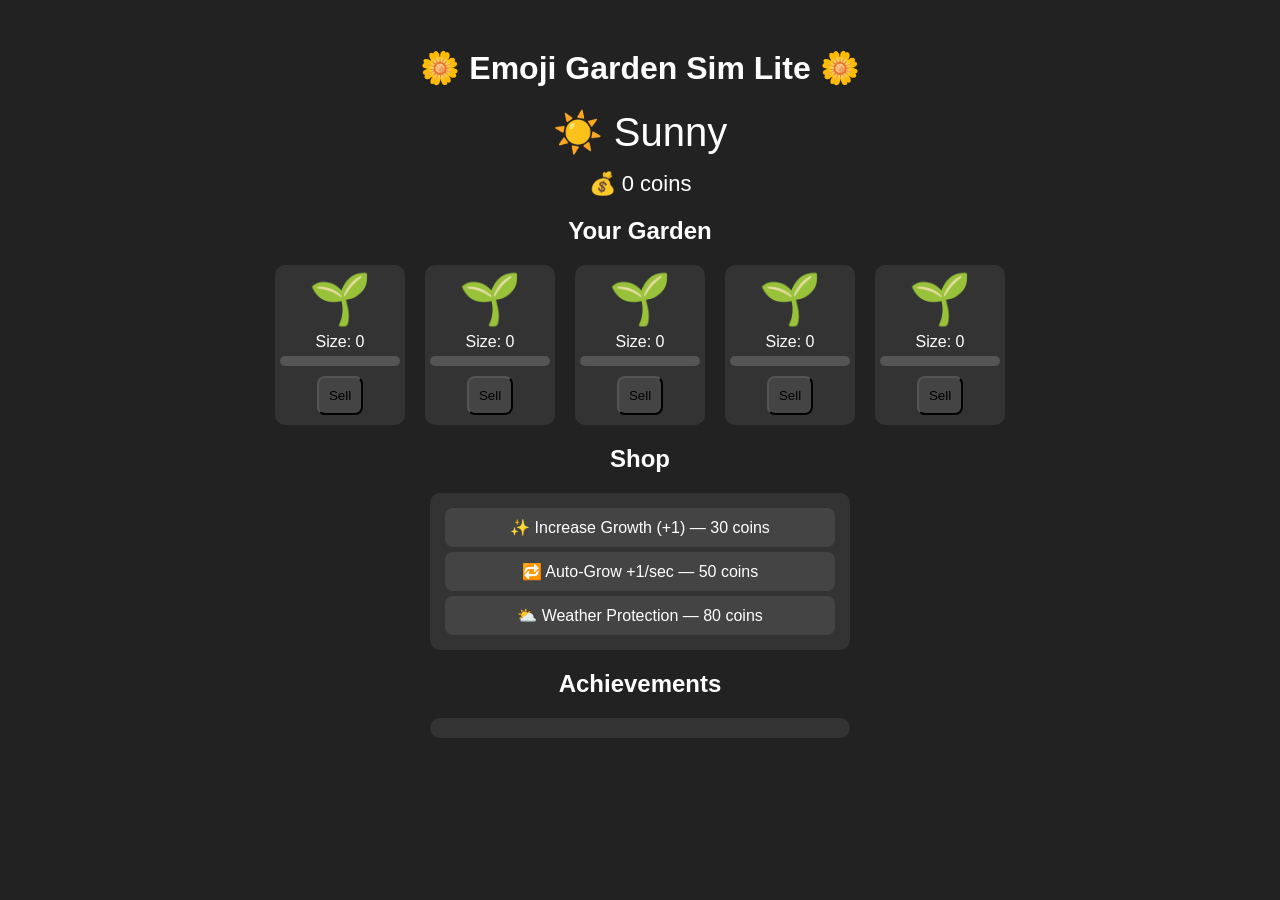
<file: js-games/Game9.html>
<!DOCTYPE html>
<html>
<head>
<title>Emoji Garden Sim</title>
<meta name="viewport" content="width=device-width, initial-scale=1">
<style>
body {
    background:#222;
    color:white;
    font-family:Arial, sans-serif;
    text-align:center;
    padding:20px;
}
h1 { font-size:32px; }
#weather { font-size:40px; margin:10px 0; }
#garden { display:flex; justify-content:center; flex-wrap:wrap; gap:20px; margin-top:20px; }
.plot {
    background:#333;
    width:120px;
    height:150px;
    border-radius:10px;
    display:flex;
    flex-direction:column;
    align-items:center;
    justify-content:center;
    cursor:pointer;
    position:relative;
    padding:5px;
}
.plot-emoji { font-size:50px; }
.plot-size { margin:5px 0; }
.bug {
    position:absolute;
    font-size:25px;
    top:10px;
    right:10px;
    cursor:pointer;
}
.btn { background:#444; padding:10px; margin:5px; border-radius:8px; cursor:pointer; }
.btn:hover { background:#555; }
#money { font-size:22px; margin:15px 0; }
#shop, #achievements { background:#333; padding:10px; border-radius:10px; margin-top:20px; width:90%; max-width:400px; margin-left:auto; margin-right:auto; }
.progress-bar { width: 100%; background: #555; border-radius: 5px; overflow: hidden; height: 10px; margin-bottom: 5px; }
.progress-fill { height: 100%; background: #0f0; width: 0%; }
</style>
</head>
<body>

<h1>🌼 Emoji Garden Sim Lite 🌼</h1>
<div id="weather">☀️ Sunny</div>
<div id="money">💰 0 coins</div>

<h2>Your Garden</h2>
<div id="garden"></div>

<h2>Shop</h2>
<div id="shop">
    <div class="btn" id="upgradeGrow">✨ Increase Growth (+1) — 30 coins</div>
    <div class="btn" id="upgradeAuto">🔁 Auto-Grow +1/sec — 50 coins</div>
    <div class="btn" id="weatherProtect">⛅ Weather Protection — 80 coins</div>
</div>

<h2>Achievements</h2>
<div id="achievements"></div>

<script>
// ==================== GAME DATA ====================
let money = parseInt(localStorage.getItem("money")) || 0;
let growPower = parseInt(localStorage.getItem("growPower")) || 1;
let autoGrow = parseInt(localStorage.getItem("autoGrow")) || 0;
let weatherProtection = localStorage.getItem("weatherProtection") === "true";

let weather = "sun";
const weatherIcon = document.getElementById("weather");

const plots = JSON.parse(localStorage.getItem("plots")) || [
    { size:0, type:"🌱", bug:false },
    { size:0, type:"🌱", bug:false },
    { size:0, type:"🌱", bug:false },
    { size:0, type:"🌱", bug:false },
    { size:0, type:"🌱", bug:false }
];

const gardenDiv = document.getElementById("garden");
const moneyDisplay = document.getElementById("money");
const achieveDisplay = document.getElementById("achievements");

// ==================== UI UPDATE ====================
function updateGarden() {
    gardenDiv.innerHTML = "";
    plots.forEach((plot,i)=>{
        let box=document.createElement("div");
        box.className="plot";

        let emoji=document.createElement("div");
        emoji.className="plot-emoji";
        emoji.textContent=plot.type;
        box.appendChild(emoji);

        let sizeText=document.createElement("div");
        sizeText.className="plot-size";
        sizeText.textContent="Size: "+Math.floor(plot.size);
        box.appendChild(sizeText);

        let progress=document.createElement("div");
        progress.className="progress-bar";
        let fill=document.createElement("div");
        fill.className="progress-fill";
        fill.style.width=Math.min(plot.size/50*100,100)+"%";
        progress.appendChild(fill);
        box.appendChild(progress);

        if(plot.bug){
            let bug=document.createElement("div");
            bug.className="bug";
            bug.innerHTML="🐛";
            bug.addEventListener("mousedown", e=>e.stopPropagation());
            bug.addEventListener("click", e=>{
                e.stopPropagation();
                plot.bug=false;
                money+=5;
                let kills=parseInt(localStorage.getItem("bugKills"))||0;
                localStorage.setItem("bugKills",kills+1);
                update();
            });
            box.appendChild(bug);
        }

        // Hold-to-grow
        box.onmousedown=()=>holdGrow(i);
        box.onmouseup=()=>stopHold();

        // Sell button
        let sellBtn=document.createElement("button");
        sellBtn.className="btn";
        sellBtn.textContent="Sell";
        sellBtn.addEventListener("mousedown", e=>e.stopPropagation());
        sellBtn.addEventListener("click", e=>{
            e.stopPropagation();
            let earned=Math.floor(plot.size);
            if(earned>0){
                money+=earned;
                plot.size=0;
                plot.type="🌱";
                update();
            }
        });
        box.appendChild(sellBtn);

        gardenDiv.appendChild(box);
    });
}

function updateMoney(){ moneyDisplay.textContent="💰 "+money+" coins"; }
function update(){ updateGarden(); updateMoney(); save(); }

// ==================== HOLD TO GROW ====================
let held=false;
function holdGrow(index){
    held=true;
    function loop(){
        if(!held) return;
        growPlant(index);
        setTimeout(loop,150);
    }
    loop();
}
function stopHold(){ held=false; }

// ==================== GROW PLANT ====================
function growPlant(index){
    let m=growPower;
    if(!weatherProtection){
        if(weather==="rain") m*=0.5;
        if(weather==="storm") m*=0.2;
        if(weather==="sun") m*=1.5;
    }
    m=Math.max(1,Math.floor(m));
    plots[index].size+=m;

    let s=plots[index].size;
    if(s<20) plots[index].type="🌱";
    else if(s<50) plots[index].type="🌿";
    else if(s<120) plots[index].type="🌳";
    else plots[index].type="🌲";

    update();
    checkAchievements();
}

// ==================== WEATHER SYSTEM ====================
function randomWeather(){
    let r=Math.random();
    if(r<0.6){ weather="sun"; weatherIcon.innerHTML="☀️ Sunny"; }
    else if(r<0.85){ weather="rain"; weatherIcon.innerHTML="🌧️ Rainy"; }
    else{ weather="storm"; weatherIcon.innerHTML="⛈️ Storm"; }
}
setInterval(randomWeather,8000);

// ==================== BUG SYSTEM ====================
setInterval(()=>{
    let i=Math.floor(Math.random()*plots.length);
    if(!plots[i].bug && Math.random()<0.4){
        plots[i].bug=true;
        update();
    }
},3000);

// ==================== AUTO GROW ====================
setInterval(()=>{
    for(let i=0;i<autoGrow;i++){
        let index=Math.floor(Math.random()*plots.length);
        growPlant(index);
    }
},1000);

// ==================== SHOP ====================
document.getElementById("upgradeGrow").addEventListener("click", ()=>{
    if(money>=30){ money-=30; growPower+=1; update(); }
});
document.getElementById("upgradeAuto").addEventListener("click", ()=>{
    if(money>=50){ money-=50; autoGrow+=1; update(); }
});
document.getElementById("weatherProtect").addEventListener("click", ()=>{
    if(!weatherProtection && money>=80){ money-=80; weatherProtection=true; alert("Weather no longer affects growth!"); update(); }
});

// ==================== ACHIEVEMENTS ====================
const achievements={ grow10:false, grow100:false, kill5:false };
function checkAchievements(){
    let total=plots.reduce((a,p)=>a+p.size,0);
    if(total>=10 && !achievements.grow10){ achievements.grow10=true; unlock("🌱 First Steps — Grow 10 size"); }
    if(total>=100 && !achievements.grow100){ achievements.grow100=true; unlock("🌿 Growing Strong — Grow 100 size"); }

    let bugKills=parseInt(localStorage.getItem("bugKills"))||0;
    if(bugKills>=5 && !achievements.kill5){ achievements.kill5=true; unlock("🐛 Exterminator — Kill 5 bugs"); }
}
function unlock(text){ let div=document.createElement("div"); div.textContent="🏆 "+text; achieveDisplay.appendChild(div); }

// ==================== SAVE SYSTEM ====================
function save(){
    localStorage.setItem("plots",JSON.stringify(plots));
    localStorage.setItem("money",money);
    localStorage.setItem("growPower",growPower);
    localStorage.setItem("autoGrow",autoGrow);
    localStorage.setItem("weatherProtection",weatherProtection);
}

// ==================== INIT ====================
update();
checkAchievements();
</script>
</body>
</html>
</file>
<file: style.css>
/* Global Styles */

body {
  margin: 0;
  padding: 0;
  font-family: 'Segoe UI', Tahoma, Geneva, Verdana, sans-serif;
  background: linear-gradient(to bottom, #f8f8f8, #e0e0e0);
  color: #333;
}

header {
  text-align: center;
  padding: 2rem 1rem;
}

header h1 {
  margin: 0;
  font-size: 2.5rem;
  transition: transform 0.3s;
}

header h1:hover {
  transform: rotate(-2deg) scale(1.05);
}

header p {
  margin: 0.5rem 0 0;
  font-size: 1.2rem;
}

/* Main / Game List */

.game-list {
  max-width: 1200px;
  margin: 0 auto;
  padding: 1rem;
}

.games {
  display: grid;
  grid-template-columns: repeat(auto-fit, minmax(200px, 1fr));
  gap: 20px;
  margin-top: 20px;
}

.game-card {
  display: block;
  text-decoration: none;
  color: inherit;
  padding: 1.5rem;
  background: #fff;
  border: 2px solid #444;
  border-radius: 10px;
  transition: transform 0.3s, box-shadow 0.3s, border-color 0.3s;
  text-align: center;
}

.game-card:hover {
  transform: scale(1.05);
  box-shadow: 0px 8px 20px rgba(0, 0, 0, 0.25);
  border-color: #ff6600; /* Accent color */
}

.game-title {
  font-size: 1.25rem;
  font-weight: bold;
}

/* Footer */

footer {
  text-align: center;
  margin-top: 3rem;
  padding: 1rem;
  font-size: 0.9rem;
  color: #666;
}
</file>
